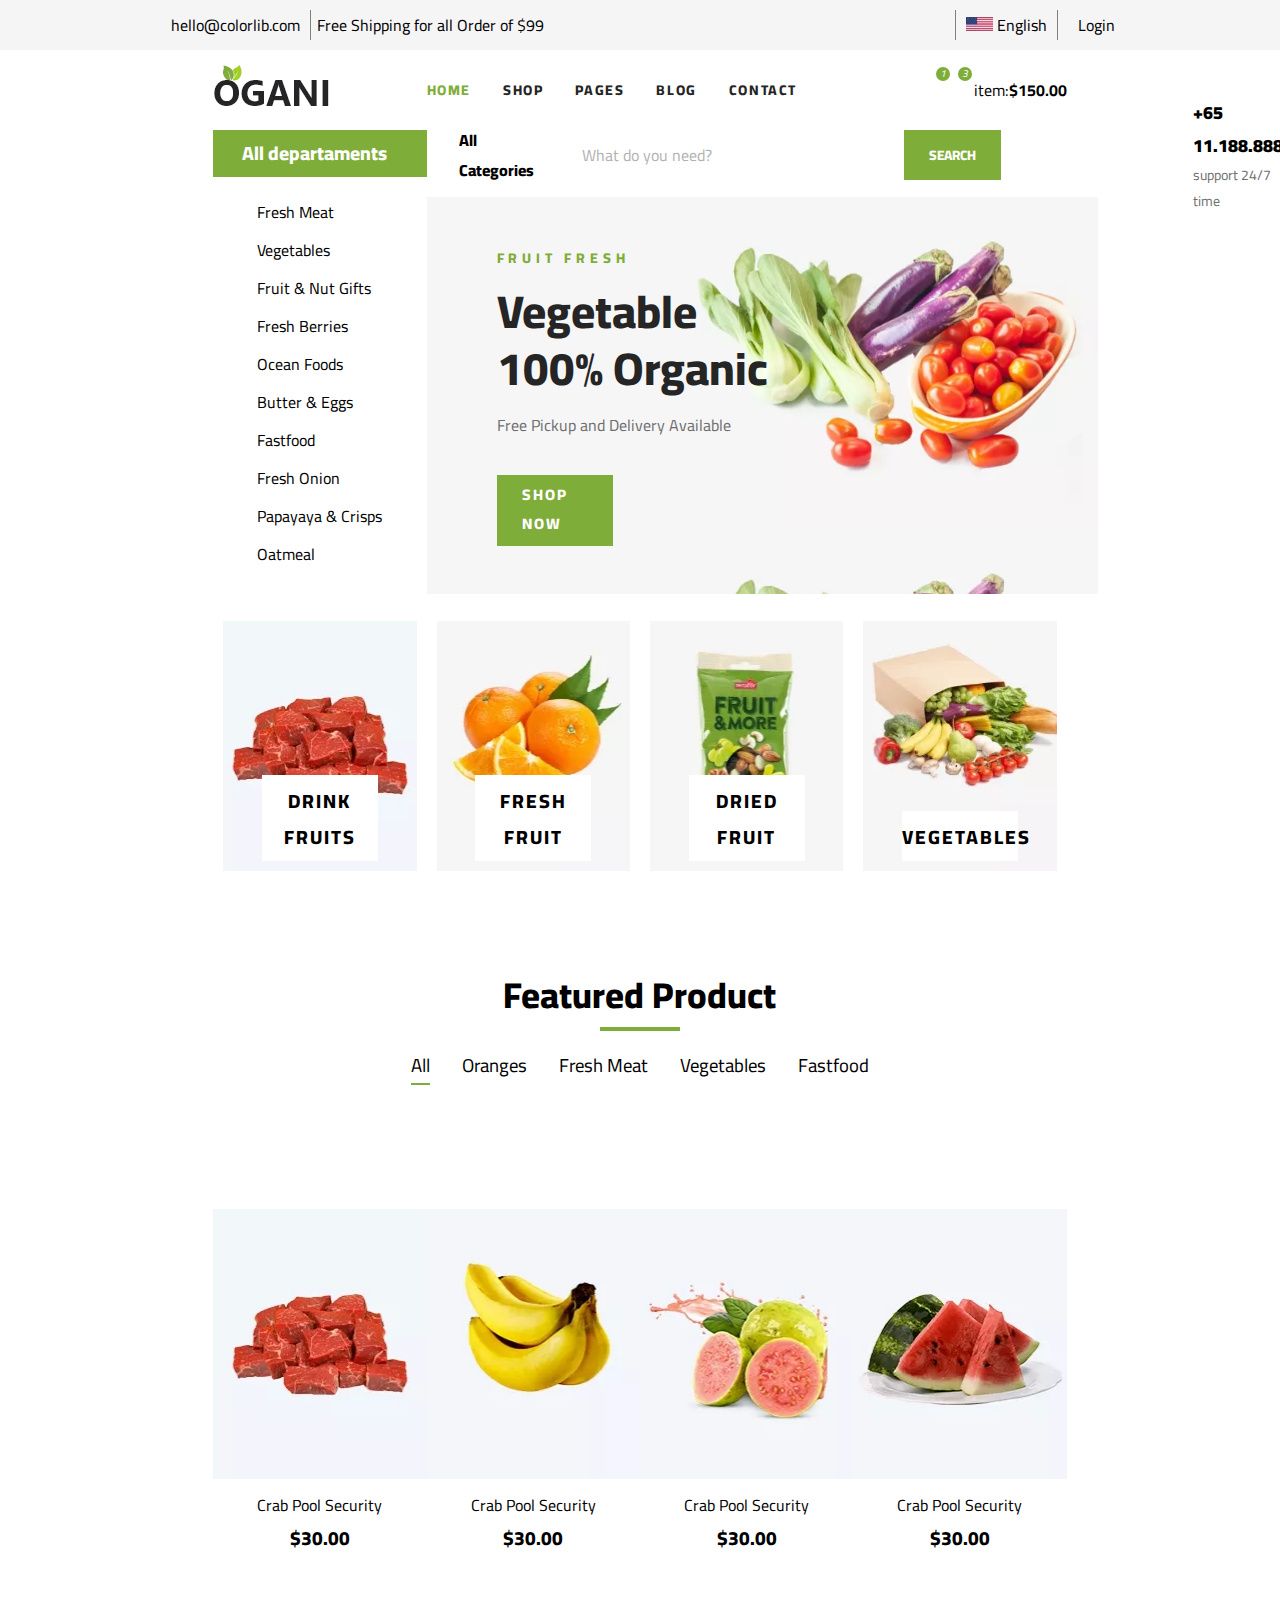
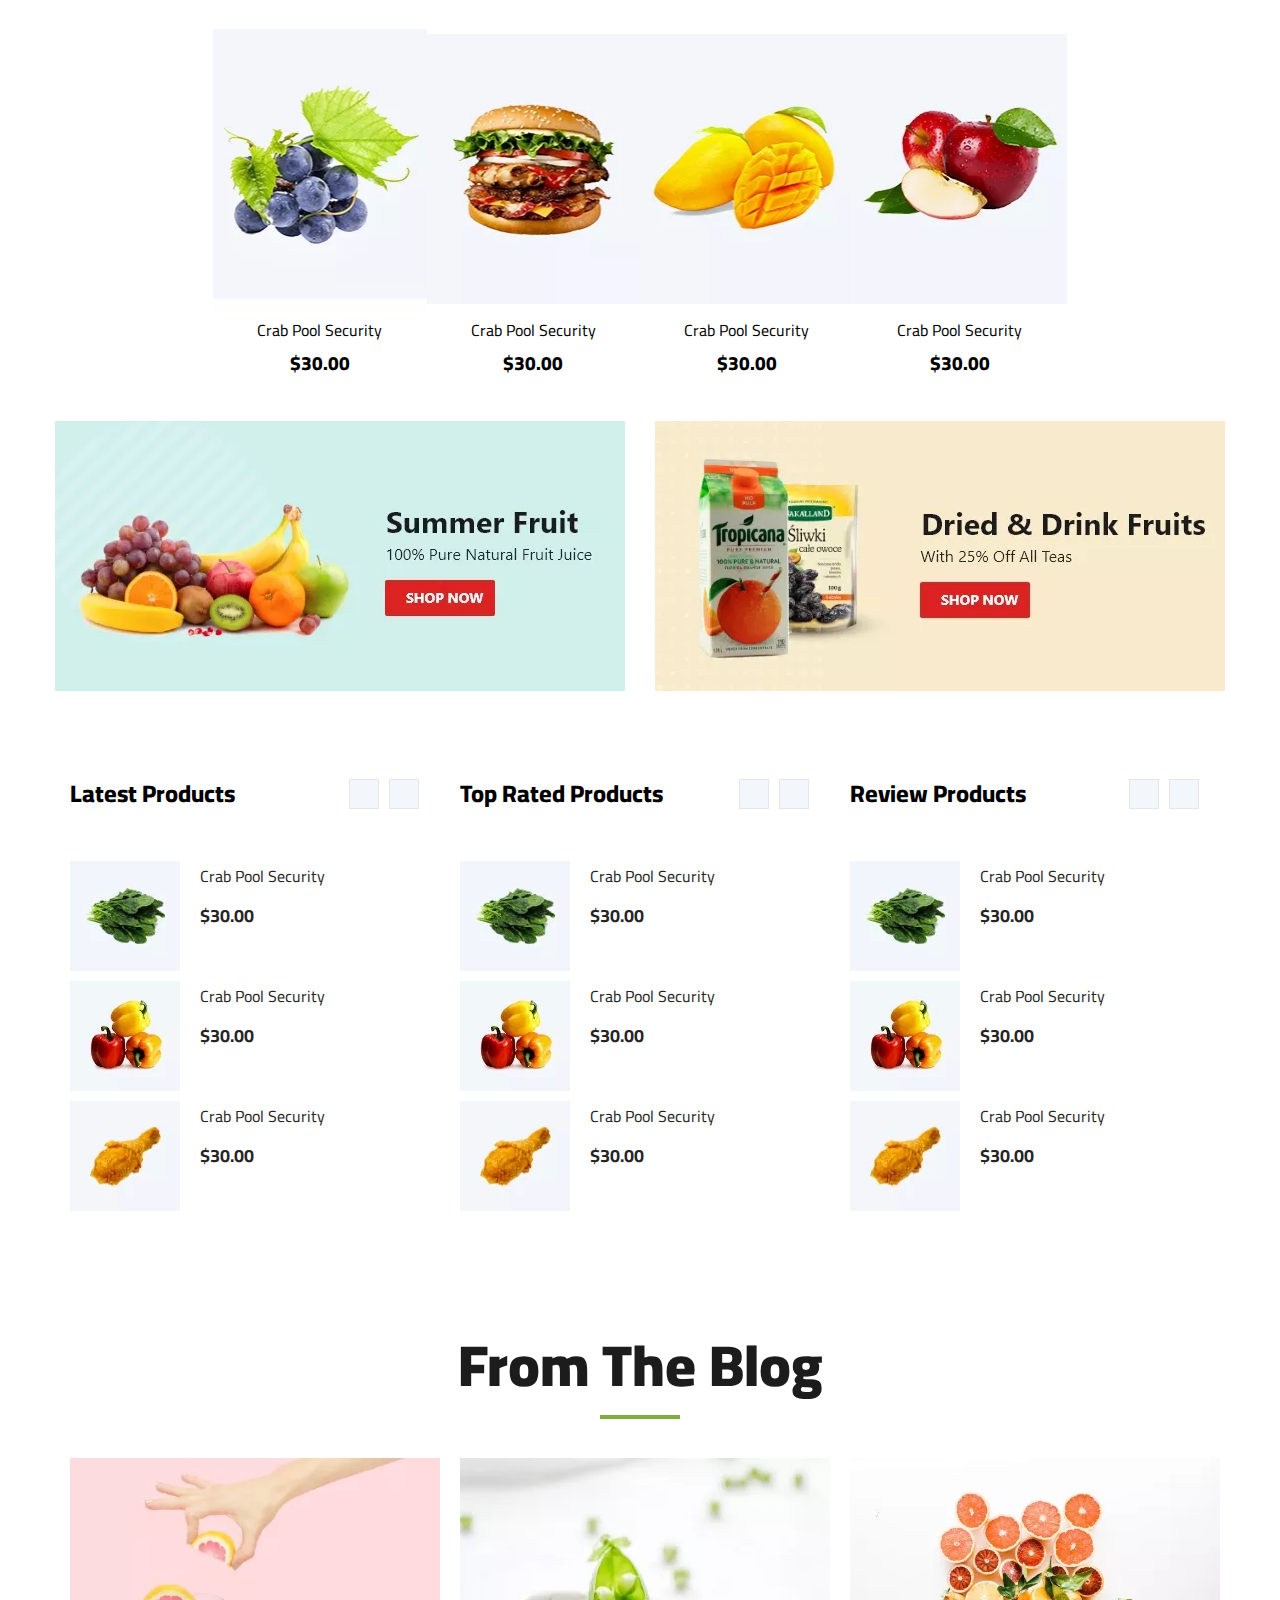
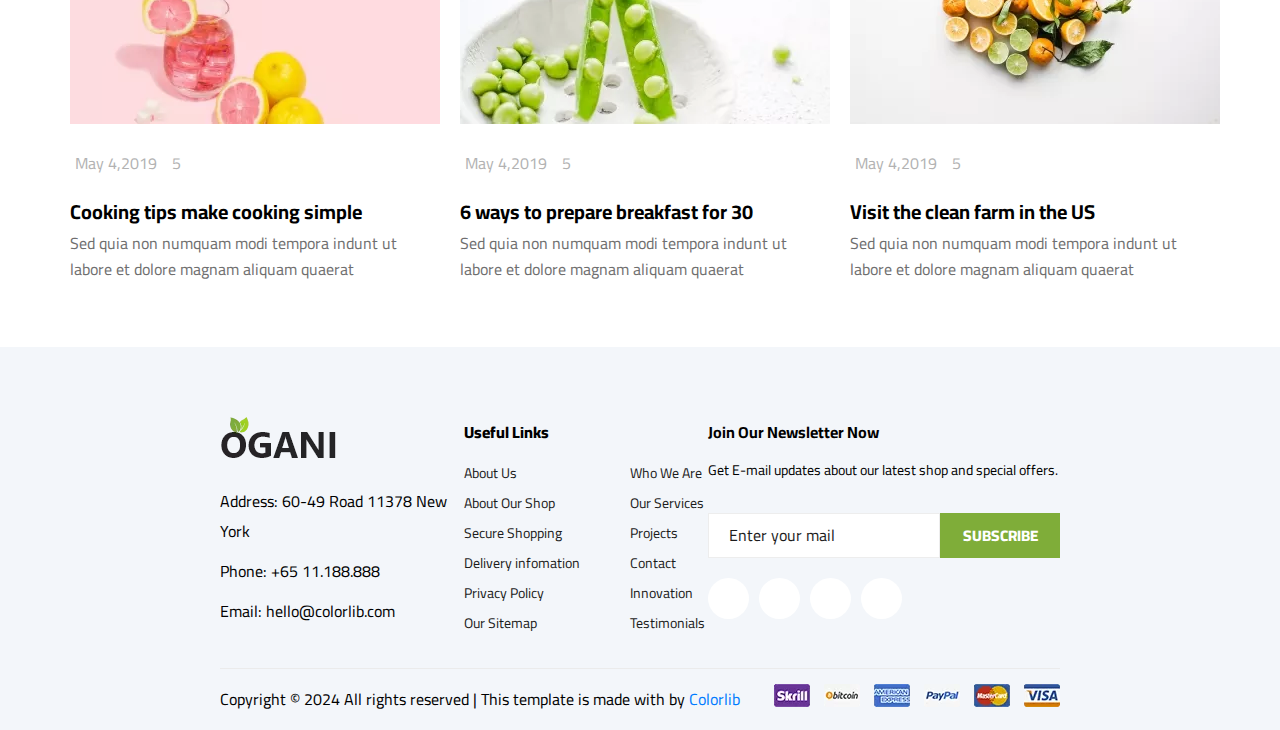
<file: index.html>
<!DOCTYPE html>
<html lang="en">
<head>
    <link rel="stylesheet" href="style.css">
    <link rel="preconnect" href="https://fonts.googleapis.com">
    <link rel="preconnect" href="https://fonts.gstatic.com" crossorigin>
    <link href="https://fonts.googleapis.com/css2?family=Cairo:wght@200..1000&display=swap" rel="stylesheet">
    <link rel="stylesheet" href="https://cdnjs.cloudflare.com/ajax/libs/font-awesome/6.5.2/css/all.min.css" integrity="sha512-SnH5WK+bZxgPHs44uWIX+LLJAJ9/2PkPKZ5QiAj6Ta86w+fsb2TkcmfRyVX3pBnMFcV7oQPJkl9QevSCWr3W6A==" crossorigin="anonymous" referrerpolicy="no-referrer" />
    <meta charset="UTF-8">
    <meta name="viewport" content="width=, initial-scale=1.0">
    <title>Document</title>
</head>
<body>
        <div id="top-header">
            <div id="top-left">
                <i class="fa fa-envelope"></i>
                <p class="borda">hello@colorlib.com</p>
                <p>Free Shipping for all Order of $99</p>
            </div>
            <div id="top-right">
                <i class="fa-brands fa-facebook-f" style="color: #000000;"></i>
                <i class="fa-brands fa-twitter" style="color: #000000;"></i>
                <i class="fa-brands fa-linkedin-in" style="color: #000000;"></i>
                <i class="fa-brands fa-pinterest-p" style="color: #000000;"></i>
                <p class="borda2"><img src="language.png.webp" alt=""> English <i class="fa-solid fa-angle-down fa-2xs"></i></p>
                <p><i class="fa-solid fa-user" style="color: #000000;"></i> Login</p>
            </div>
        </div>
        <main>
             <div id="main-logo">
                <img src="/logo.png" alt="">
             </div>
             <div id="main-nav">
                <div id="nav-links">
                    <a href="index.html" class="verde">HOME</a>
                    <a href="shop.html">SHOP</a>
                    <div id="nav-pages">
                        <a href="">PAGES</a>
                        <ul id="nav-dropdown">
                            <li>Shop Details</li>
                            <li>Shopping Cart</li>
                            <li>Checkout</li>
                            <li>Blog Details</li>
                        </ul>
                    </div>
                    <a href="blog.html">BLOG</a>
                    <a href="contact.html">CONTACT</a>
                </div>
                <div id="nav-basket">
                    <ul>
                        <li><i class="fa fa-heart icon-header"></i></li>
                        <li><i class="fa fa-shopping-bag"></i></li>
                        <p>item:<strong>$150.00</strong></p>
                    </ul>
                </div>
             </div>
             <div id="main-menu">
                <input type="checkbox" name="" id="ckb-rolldown"  onchange="toggleMenu()">
                <div id="rolldown-content">
                    <i class="fa-solid fa-bars"></i>
                    <h2></i> All departaments </h2>
                    <i class="fa-solid fa-angle-down fa-xs"></i>
                </div>
                <div id="menurolldownwrap">
                    <ul id="main-ul">
                        <li>Fresh Meat</li>
                        <li>Vegetables</li>
                        <li>Fruit & Nut Gifts</li>
                        <li>Fresh Berries</li>
                        <li>Ocean Foods</li>
                        <li>Butter & Eggs</li>
                        <li>Fastfood</li>
                        <li>Fresh Onion</li>
                        <li>Papayaya & Crisps</li>
                        <li>Oatmeal</li>
                        <li>Fresh Bananas</li>
                    </ul>
                </div>
             </div>
             <div id="main-busca">
                <div id="search-bar">
                    <div id="search-categories">
                        <p>All Categories</p><i class="fa-solid fa-angle-down fa-2xs"></i>
                    </div>
                    <div id="search-input">
                        <input type="text" name="" id="search-input-camp" placeholder="What do you need?">
                        <a href="" id="search-button-a">SEARCH</a>
                    </div>
                    <div id="telefone">
                        <div class="icon">
                            <i class="fa-solid fa-phone" style="color: #7fad39;"></i>
                        </div>
                        <div class="telefone">
                            <strong>+65 11.188.888</strong>
                            <p>support 24/7 time</p>
                        </div>
                    </div>
                </div>
             </div>
             <div id="main-banner">
                <div id="banner">
                    <span>FRUIT FRESH</span>
                    <h1>Vegetable <br> 100% Organic</h1>
                    <p>Free Pickup and Delivery Available</p>
                    <a href="">SHOP NOW</a>
                </div>
             </div>
             <div id="prod-01" class="prod">
                <h2>drink fruits</h2>
             </div>
             <div id="prod-02" class="prod">
                <h2>fresh fruit</h2>
             </div>
             <div id="prod-03" class="prod">
                <h2>dried fruit</h2>
             </div>
             <div id="prod-04" class="prod">
                <h2>vegetables</h2>
             </div>
        </main>
        <section id="catalog">
            <div id="catalog-head">
                <div id="catalog-title">
                    <h2>Featured Product</h2>
                </div>
                <div id="catalog-categories">
                    <h3 class="cat-all">All</h3>
                    <h3>Oranges</h3>
                    <h3>Fresh Meat</h3>
                    <h3>Vegetables</h3>
                    <h3>Fastfood</h3>
                </div>
            </div>
            <div id="catalog-product1" class="cat-products-content">
                <ul>
                    <li><i class="fa-solid fa-heart"></i></li>
                    <li><i class="fa-solid fa-retweet"></i></li>
                    <li><i class="fa-solid fa-shopping-cart"></i></li>
                </ul>
                    <p>Crab Pool Security</p>
                    <h2>$30.00</h2>
            </div>
            <div id="catalog-product2" class="cat-products-content">
                <ul>
                    <li><i class="fa-solid fa-heart"></i></li>
                    <li><i class="fa-solid fa-retweet"></i></li>
                    <li><i class="fa-solid fa-shopping-cart"></i></li>
                </ul>
                <p>Crab Pool Security</p>
                <h2>$30.00</h2>
            </div>
            <div id="catalog-product3" class="cat-products-content">
                <ul>
                    <li><i class="fa-solid fa-heart"></i></li>
                    <li><i class="fa-solid fa-retweet"></i></li>
                    <li><i class="fa-solid fa-shopping-cart"></i></li>
                </ul>
                <p>Crab Pool Security</p>
                <h2>$30.00</h2>
            </div>
            <div id="catalog-product4" class="cat-products-content">
                <ul>
                    <li><i class="fa-solid fa-heart"></i></li>
                    <li><i class="fa-solid fa-retweet"></i></li>
                    <li><i class="fa-solid fa-shopping-cart"></i></li>
                </ul>
                <p>Crab Pool Security</p>
                <h2>$30.00</h2>
            </div>
            <div id="catalog-product5" class="cat-products-content">
                <ul>
                    <li><i class="fa-solid fa-heart"></i></li>
                    <li><i class="fa-solid fa-retweet"></i></li>
                    <li><i class="fa-solid fa-shopping-cart"></i></li>
                </ul>
                <p>Crab Pool Security</p>
                <h2>$30.00</h2>
            </div>
            <div id="catalog-product6" class="cat-products-content">
                <ul>
                    <li><i class="fa-solid fa-heart"></i></li>
                    <li><i class="fa-solid fa-retweet"></i></li>
                    <li><i class="fa-solid fa-shopping-cart"></i></li>
                </ul>
                <p>Crab Pool Security</p>
                <h2>$30.00</h2>
            </div>
            <div id="catalog-product7" class="cat-products-content">
                <ul>
                    <li><i class="fa-solid fa-heart"></i></li>
                    <li><i class="fa-solid fa-retweet"></i></li>
                    <li><i class="fa-solid fa-shopping-cart"></i></li>
                </ul>
                <p>Crab Pool Security</p>
                <h2>$30.00</h2>
            </div>
            <div id="catalog-product8" class="cat-products-content">
                <ul>
                    <li><i class="fa-solid fa-heart"></i></li>
                    <li><i class="fa-solid fa-retweet"></i></li>
                    <li><i class="fa-solid fa-shopping-cart"></i></li>
                </ul>
                <p>Crab Pool Security</p>
                <h2>$30.00</h2>
            </div>
        </section>
        <section id="section-banners">
            <img src="banner-1.jpg" alt="">
            <img src="banner-2.jpg" alt="">
        </section>
        <section id="section-ltr">
            <div id="ltr-content">
                <div class="ltr-items">
                    <h4>Latest Products<div id="ltr-buttons"><button><i class="fa-solid fa-angle-left fa-xs"></i></button><button><i class="fa-solid fa-angle-right fa-xs"></i></button></div></h4>
                    <a href="">
                        <img src="lp-1.jpg" alt="">
                        <div class="ltr-text">
                            <h6>Crab Pool Security</h6>
                            <span>$30.00</span>
                        </div>
                    </a>
                    <a href="">
                        <img src="lp-2.jpg" alt="">
                        <div class="ltr-text">
                            <h6>Crab Pool Security</h6>
                            <span>$30.00</span>
                        </div>
                    </a>
                    <a href="">
                        <img src="lp-3.jpg" alt="">
                        <div class="ltr-text">
                            <h6>Crab Pool Security</h6>
                            <span>$30.00</span>
                        </div>
                    </a>
                </div>
                <div class="ltr-items">
                    <h4>Top Rated Products <div id="ltr-buttons"><button><i class="fa-solid fa-angle-left fa-xs"></i></button><button><i class="fa-solid fa-angle-right fa-xs"></i></button></div></h4>
                    <a href="">
                        <img src="lp-1.jpg" alt="">
                        <div class="ltr-text">
                            <h6>Crab Pool Security</h6>
                            <span>$30.00</span>
                        </div>
                    </a>
                    <a href="">
                        <img src="lp-2.jpg" alt="">
                        <div class="ltr-text">
                            <h6>Crab Pool Security</h6>
                            <span>$30.00</span>
                        </div>
                    </a>
                    <a href="">
                        <img src="lp-3.jpg" alt="">
                        <div class="ltr-text">
                            <h6>Crab Pool Security</h6>
                            <span>$30.00</span>
                        </div>
                    </a>
                </div>
                <div class="ltr-items">
                    <h4>Review Products<div id="ltr-buttons"><button><i class="fa-solid fa-angle-left fa-xs"></i></button><button><i class="fa-solid fa-angle-right fa-xs"></i></button></div></h4>
                    <a href="">
                        <img src="lp-1.jpg" alt="">
                        <div class="ltr-text">
                            <h6>Crab Pool Security</h6>
                            <span>$30.00</span>
                        </div>
                    </a>
                    <a href="">
                        <img src="lp-2.jpg" alt="">
                        <div class="ltr-text">
                            <h6>Crab Pool Security</h6>
                            <span>$30.00</span>
                        </div>
                    </a>
                    <a href="">
                        <img src="lp-3.jpg" alt="">
                        <div class="ltr-text">
                            <h6>Crab Pool Security</h6>
                            <span>$30.00</span>
                        </div>
                    </a>
                </div>
            </div>
        </section>
        <section id="ftblog">
            <div id="ftb-title">
                <h1>From The Blog</h1>
            </div>
            <div id="ftb-content">
                <div id="article-01" class="ftb-article">
                    <img src="blog-1.jpg" alt="">
                    <span><i class="fa-regular fa-calendar"></i><p> May 4,2019</p> <i class="fa-regular fa-comment"></i>5</span>
                    <h4>Cooking tips make cooking simple</h4>
                    <h6>Sed quia non numquam modi tempora indunt ut labore et dolore magnam aliquam quaerat</h6>
                </div>
                <div id="article-02" class="ftb-article">
                    <img src="blog-2.jpg" alt="">
                    <span><i class="fa-regular fa-calendar"></i> <p> May 4,2019</p>  <i class="fa-regular fa-comment"></i>5</span>
                    <h4>6 ways to prepare breakfast for 30</h4>
                    <h6>Sed quia non numquam modi tempora indunt ut labore et dolore magnam aliquam quaerat</h6>
                </div>
                <div id="article-03" class="ftb-article">
                    <img src="blog-3.jpg" alt="">
                    <span><i class="fa-regular fa-calendar"></i> <p> May 4,2019</p>  <i class="fa-regular fa-comment"></i>5</span>
                    <h4>Visit the clean farm in the US</h4>
                    <h6>Sed quia non numquam modi tempora indunt ut labore et dolore magnam aliquam quaerat</h6>
                </div>
            </div>
        </section>
        <footer>
            <div id="footer-address">
                <div id="footer-address-logo">
                    <img src="logo.png" alt="">
                </div>
                <div id="footer-address-text">
                    <p>Address: 60-49 Road 11378 New York </p>
                    <p>Phone: +65 11.188.888</p>
                    <p>Email: hello@colorlib.com</p>
                </div>
            </div>
            <div id="footer-links">
                <h2>Useful Links</h2>
                <div id="footer-links-ul">
                    <ul>
                        <li><a href="">About Us</a></li>
                        <li><a href="">About Our Shop</a></li>
                        <li><a href="">Secure Shopping</a></li>
                        <li><a href="">Delivery infomation</a></li>
                        <li><a href="">Privacy Policy</a></li>
                        <li><a href="">Our Sitemap</a></li>
                    </ul>
                    <ul>
                        <li><a href="">Who We Are</a></li>
                        <li><a href="">Our Services</a></li>
                        <li><a href="">Projects</a></li>
                        <li><a href="">Contact</a></li>
                        <li><a href="">Innovation</a></li>
                        <li><a href="">Testimonials</a></li>
                    </ul>
                </div>
            </div>
            <div id="footer-newsletter">
                <h4>Join Our Newsletter Now</h4>
                <p>Get E-mail updates about our latest shop and special offers.</p>
                <div id="footer-newsletter-subscribe">
                    <input type="text" name="" id="" placeholder="Enter your mail">
                    <a href="">SUBSCRIBE</a>
                </div>
                <ul>
                    <li><i class="fa-brands fa-facebook-f fa-hover"></i></li>
                    <li><i class="fa-brands fa-twitter fa-hover"></i></li>
                    <li><i class="fa-brands fa-linkedin-in fa-hover"></i></li>
                    <li><i class="fa-brands fa-pinterest fa-hover"></i></li>
                </ul>
            </div>
            <div id="footer-ARR">
                <P>Copyright &#169 2024 All rights reserved | This template is made with <i class="fa-solid fa-heart" style="color: #6f6f6f;"></i> by <a href="">Colorlib</a></P>
                <img src="payment-item.png" alt="">
            </div>
        </footer>
        <script>
            let subMenu = document.getElementById("menurolldownwrap");

            function toggleMenu(){ 
                menurolldownwrap.classList.toggle("rolldown-wrap");
             }

        </script>
</body>
</html>
</file>
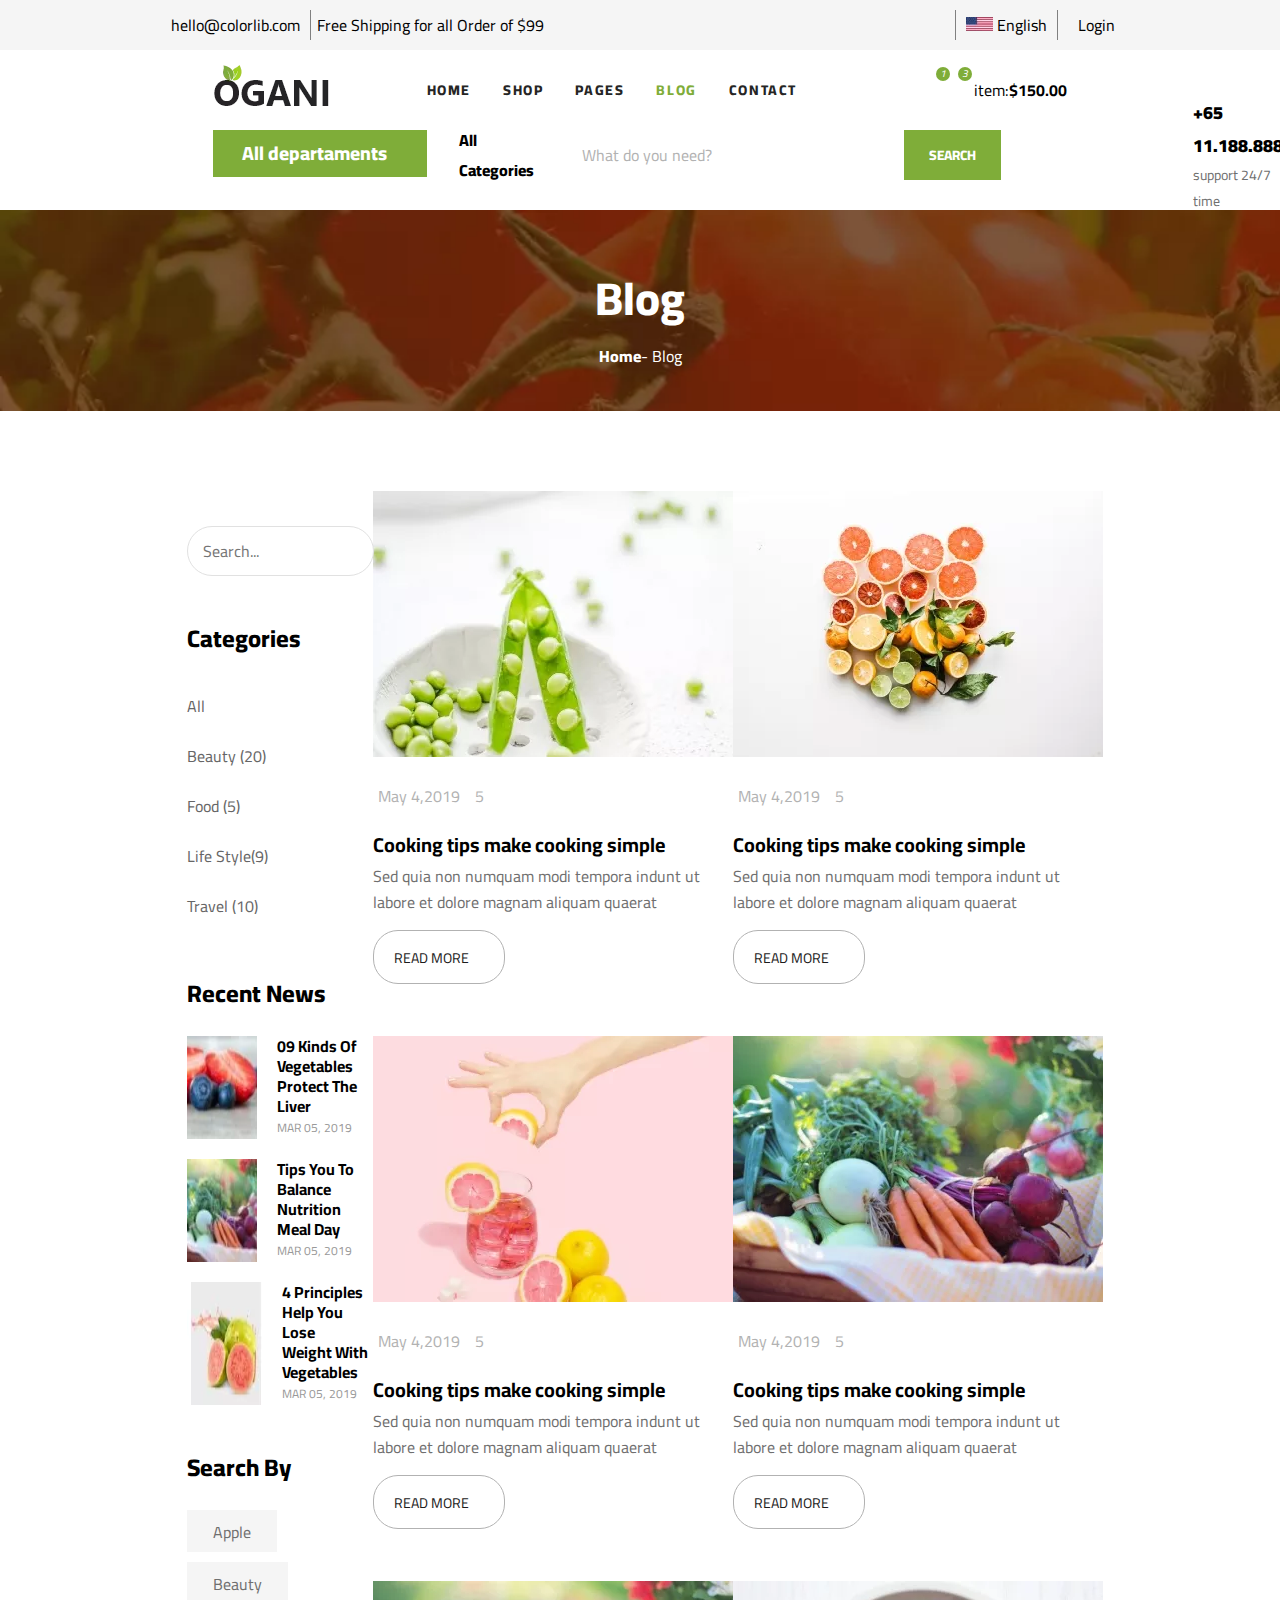
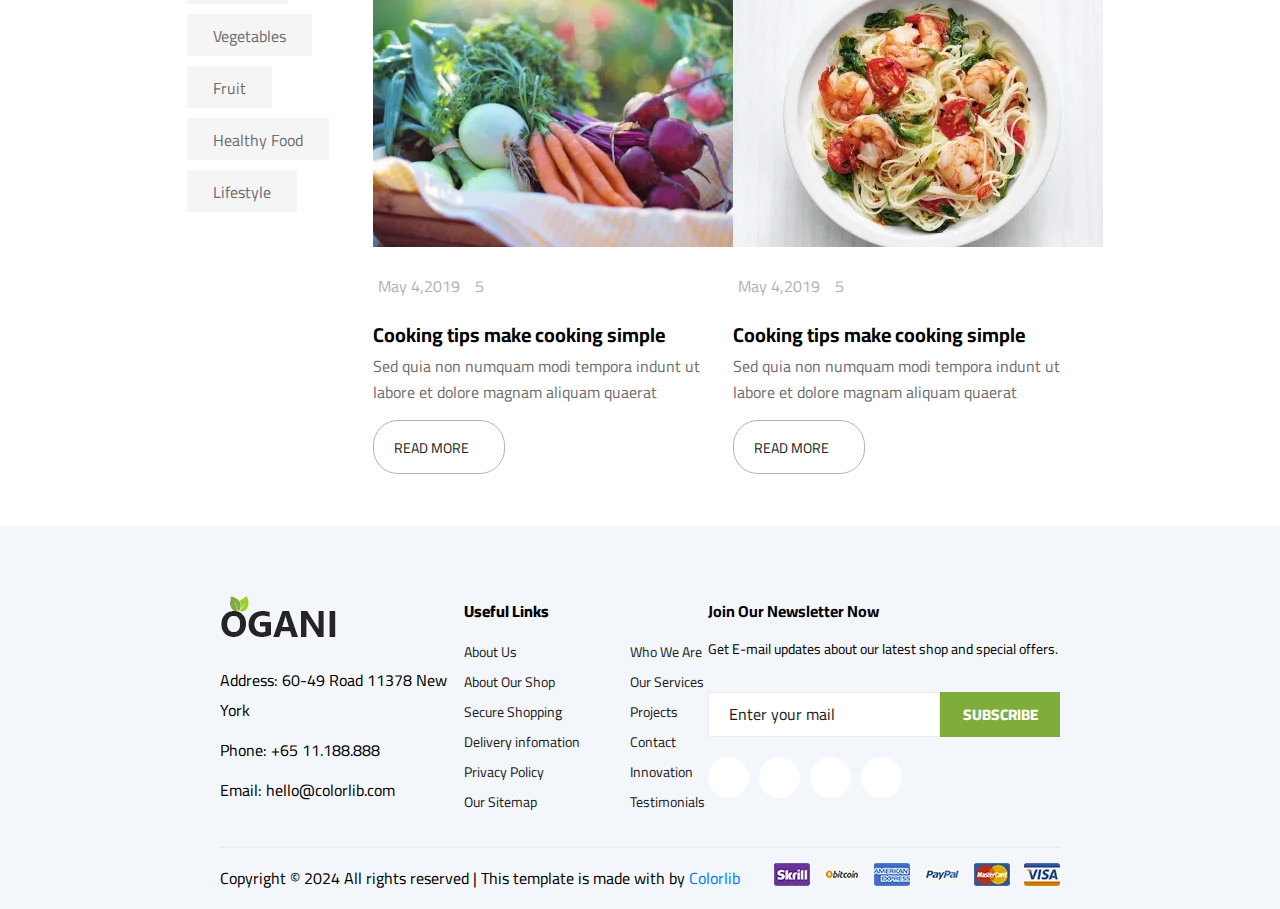
<file: blog.html>
<!DOCTYPE html>
<html lang="en">
<head>
    <link rel="stylesheet" href="blog.css">
    <link rel="preconnect" href="https://fonts.googleapis.com">
    <link rel="preconnect" href="https://fonts.gstatic.com" crossorigin>
    <link href="https://fonts.googleapis.com/css2?family=Cairo:wght@200..1000&display=swap" rel="stylesheet">
    <link rel="stylesheet" href="https://cdnjs.cloudflare.com/ajax/libs/font-awesome/6.5.2/css/all.min.css" integrity="sha512-SnH5WK+bZxgPHs44uWIX+LLJAJ9/2PkPKZ5QiAj6Ta86w+fsb2TkcmfRyVX3pBnMFcV7oQPJkl9QevSCWr3W6A==" crossorigin="anonymous" referrerpolicy="no-referrer" />
    <meta charset="UTF-8">
    <meta name="viewport" content="width=device-width, initial-scale=1.0">
    <title>Document</title>
</head>
<body>
    <div id="top-header">
        <div id="top-left">
            <i class="fa fa-envelope"></i>
            <p class="borda">hello@colorlib.com</p>
            <p>Free Shipping for all Order of $99</p>
        </div>
        <div id="top-right">
            <i class="fa-brands fa-facebook-f" style="color: #000000;"></i>
            <i class="fa-brands fa-twitter" style="color: #000000;"></i>
            <i class="fa-brands fa-linkedin-in" style="color: #000000;"></i>
            <i class="fa-brands fa-pinterest-p" style="color: #000000;"></i>
            <p class="borda2"><img src="language.png.webp" alt=""> English <i class="fa-solid fa-angle-down fa-2xs"></i></p>
            <p><i class="fa-solid fa-user" style="color: #000000;"></i> Login</p>
        </div>
    </div>
    <main>
         <div id="main-logo">
            <img src="logo.png" alt="">
         </div>
         <div id="main-nav">
            <div id="nav-links">
                <a href="index.html" >HOME</a>
                <a href="shop.html">SHOP</a>
                <div id="nav-pages">
                    <a href="">PAGES</a>
                    <ul id="nav-dropdown">
                        <li>Shop Details</li>
                        <li>Shopping Cart</li>
                        <li>Checkout</li>
                        <li>Blog Details</li>
                    </ul>
                </div>
                <a href="blog.html" class="verde">BLOG</a>
                <a href="contact.html">CONTACT</a>
            </div>
            <div id="nav-basket">
                <ul>
                    <li><i class="fa fa-heart icon-header"></i></li>
                    <li><i class="fa fa-shopping-bag"></i></li>
                    <p>item:<strong>$150.00</strong></p>
                </ul>
            </div>
         </div>
         <div id="main-menu">
            <input type="checkbox" name="" id="ckb-rolldown"  onchange="toggleMenu()">
            <div id="rolldown-content">
                <i class="fa-solid fa-bars"></i>
                <h2></i> All departaments </h2>
                <i class="fa-solid fa-angle-down fa-xs"></i>
            </div>
            <div id="menurolldownwrap">
                <ul id="main-ul">
                    <li>Fresh Meat</li>
                    <li>Vegetables</li>
                    <li>Fruit & Nut Gifts</li>
                    <li>Fresh Berries</li>
                    <li>Ocean Foods</li>
                    <li>Butter & Eggs</li>
                    <li>Fastfood</li>
                    <li>Fresh Onion</li>
                    <li>Papayaya & Crisps</li>
                    <li>Oatmeal</li>
                    <li>Fresh Bananas</li>
                </ul>
            </div>
         </div>
         <div id="main-busca">
            <div id="search-bar">
                <div id="search-categories">
                    <p>All Categories</p><i class="fa-solid fa-angle-down fa-2xs"></i>
                </div>
                <div id="search-input">
                    <input type="text" name="" id="search-input-camp" placeholder="What do you need?">
                    <a href="" id="search-button-a">SEARCH</a>
                </div>
                <div id="telefone">
                    <div class="icon">
                        <i class="fa-solid fa-phone" style="color: #7fad39;"></i>
                    </div>
                    <div class="telefone">
                        <strong>+65 11.188.888</strong>
                        <p>support 24/7 time</p>
                    </div>
                </div>
            </div>
         </div>
    </main>
    <div id="page-introduction">
        <h1>Blog</h1>
        <a href="index.html">Home</a>- Blog
    </div>
    <section id="blog-content">
        <div id="blog-sidebar">
            <input type="text" name="" id="" placeholder="Search...">
            <span class="lupa"><i class="fa-solid fa-magnifying-glass"></i></span>
            <h2>Categories</h2>
            <ul id="categories-ul">
                <li>All</li>
                <li>Beauty (20)</li>
                <li>Food (5)</li>
                <li>Life Style(9)</li>
                <li>Travel (10)</li>
            </ul>
            <h2>Recent News</h2>
            <div id="rn-items">
                <div class="rn-item">
                    <img src="sr-1.jpg" alt="">
                    <div class="rn-text">
                        <h3>09 Kinds Of Vegetables <br> Protect The Liver</h3>
                        <p>MAR 05, 2019</p>
                    </div>
                </div>
                <div class="rn-item">
                    <img src="sr-2.jpg" alt="">
                    <div class="rn-text">
                        <h3>Tips You To Balance <br>  Nutrition Meal Day</h3>
                        <p>MAR 05, 2019</p>
                    </div>
                </div>
                <div class="rn-item">
                    <img src="sr-3.jpg" alt="">
                    <div class="rn-text">
                        <h3>4 Principles Help You Lose  <br>Weight With Vegetables</h3>
                        <p>MAR 05, 2019</p>
                    </div>
                </div>
            </div>
            <h2>Search By</h2>
                <ul class="sb-tags">
                    <li>Apple</li>
                    <li>Beauty</li>
                    <li>Vegetables</li>
                    <li>Fruit</li>
                    <li>Healthy Food</li>
                    <li>Lifestyle</li>
                </ul>
        </div>
            <div id="article-01" class="ftb-article">
                <img src="blog-2.jpg" alt="">
                <span><i class="fa-regular fa-calendar"></i><p> May 4,2019</p> <i class="fa-regular fa-comment"></i>5</span>
                <h4>Cooking tips make cooking simple</h4>
                <h6>Sed quia non numquam modi tempora indunt ut labore et dolore magnam aliquam quaerat</h6>
                <a href="">READ MORE <i class="fa-solid fa-arrow-right-long"></i></a>
            </div>
            <div id="article-02" class="ftb-article">
                <img src="blog-3.jpg" alt="">
                <span><i class="fa-regular fa-calendar"></i><p> May 4,2019</p> <i class="fa-regular fa-comment"></i>5</span>
                <h4>Cooking tips make cooking simple</h4>
                <h6>Sed quia non numquam modi tempora indunt ut labore et dolore magnam aliquam quaerat</h6>
                <a href="">READ MORE <i class="fa-solid fa-arrow-right-long"></i></a>
            </div>
            <div id="article-03" class="ftb-article">
                <img src="blog-1.jpg" alt="">
                <span><i class="fa-regular fa-calendar"></i><p> May 4,2019</p> <i class="fa-regular fa-comment"></i>5</span>
                <h4>Cooking tips make cooking simple</h4>
                <h6>Sed quia non numquam modi tempora indunt ut labore et dolore magnam aliquam quaerat</h6>
                <a href="">READ MORE <i class="fa-solid fa-arrow-right-long"></i></a>
            </div>
            <div id="article-04" class="ftb-article">
                <img src="blog-4.jpg" alt="">
                <span><i class="fa-regular fa-calendar"></i><p> May 4,2019</p> <i class="fa-regular fa-comment"></i>5</span>
                <h4>Cooking tips make cooking simple</h4>
                <h6>Sed quia non numquam modi tempora indunt ut labore et dolore magnam aliquam quaerat</h6>
                <a href="">READ MORE <i class="fa-solid fa-arrow-right-long"></i></a>
            </div>
            <div id="article-05" class="ftb-article">
                <img src="blog-4.jpg" alt="">
                <span><i class="fa-regular fa-calendar"></i><p> May 4,2019</p> <i class="fa-regular fa-comment"></i>5</span>
                <h4>Cooking tips make cooking simple</h4>
                <h6>Sed quia non numquam modi tempora indunt ut labore et dolore magnam aliquam quaerat</h6>
                <a href="">READ MORE <i class="fa-solid fa-arrow-right-long"></i></a>
            </div>
            <div id="article-06" class="ftb-article">
                <img src="blog-6.jpg" alt="">
                <span><i class="fa-regular fa-calendar"></i><p> May 4,2019</p> <i class="fa-regular fa-comment"></i>5</span>
                <h4>Cooking tips make cooking simple</h4>
                <h6>Sed quia non numquam modi tempora indunt ut labore et dolore magnam aliquam quaerat</h6>
                <a href="">READ MORE <i class="fa-solid fa-arrow-right-long"></i></a>
            </div>
    </section>
    <footer>
        <div id="footer-address">
            <div id="footer-address-logo">
                <img src="logo.png" alt="">
            </div>
            <div id="footer-address-text">
                <p>Address: 60-49 Road 11378 New York </p>
                <p>Phone: +65 11.188.888</p>
                <p>Email: hello@colorlib.com</p>
            </div>
        </div>
        <div id="footer-links">
            <h2>Useful Links</h2>
            <div id="footer-links-ul">
                <ul>
                    <li><a href="">About Us</a></li>
                    <li><a href="">About Our Shop</a></li>
                    <li><a href="">Secure Shopping</a></li>
                    <li><a href="">Delivery infomation</a></li>
                    <li><a href="">Privacy Policy</a></li>
                    <li><a href="">Our Sitemap</a></li>
                </ul>
                <ul>
                    <li><a href="">Who We Are</a></li>
                    <li><a href="">Our Services</a></li>
                    <li><a href="">Projects</a></li>
                    <li><a href="">Contact</a></li>
                    <li><a href="">Innovation</a></li>
                    <li><a href="">Testimonials</a></li>
                </ul>
            </div>
        </div>
        <div id="footer-newsletter">
            <h4>Join Our Newsletter Now</h4>
            <p>Get E-mail updates about our latest shop and special offers.</p>
            <div id="footer-newsletter-subscribe">
                <input type="text" name="" id="" placeholder="Enter your mail">
                <a href="">SUBSCRIBE</a>
            </div>
            <ul>
                <li><i class="fa-brands fa-facebook-f fa-hover"></i></li>
                <li><i class="fa-brands fa-twitter fa-hover"></i></li>
                <li><i class="fa-brands fa-linkedin-in fa-hover"></i></li>
                <li><i class="fa-brands fa-pinterest fa-hover"></i></li>
            </ul>
        </div>
        <div id="footer-ARR">
            <P>Copyright &#169 2024 All rights reserved | This template is made with <i class="fa-solid fa-heart" style="color: #6f6f6f;"></i> by <a href="">Colorlib</a></P>
            <img src="payment-item.png" alt="">
        </div>
    </footer>
         <script>
            function toggleMenu(){
                let menurolldownwrap = document.getElementById("menurolldownwrap");
                menurolldownwrap.classList.toggle("rolldown-wrap");
            }
        </script>

</body>
</html>
</file>
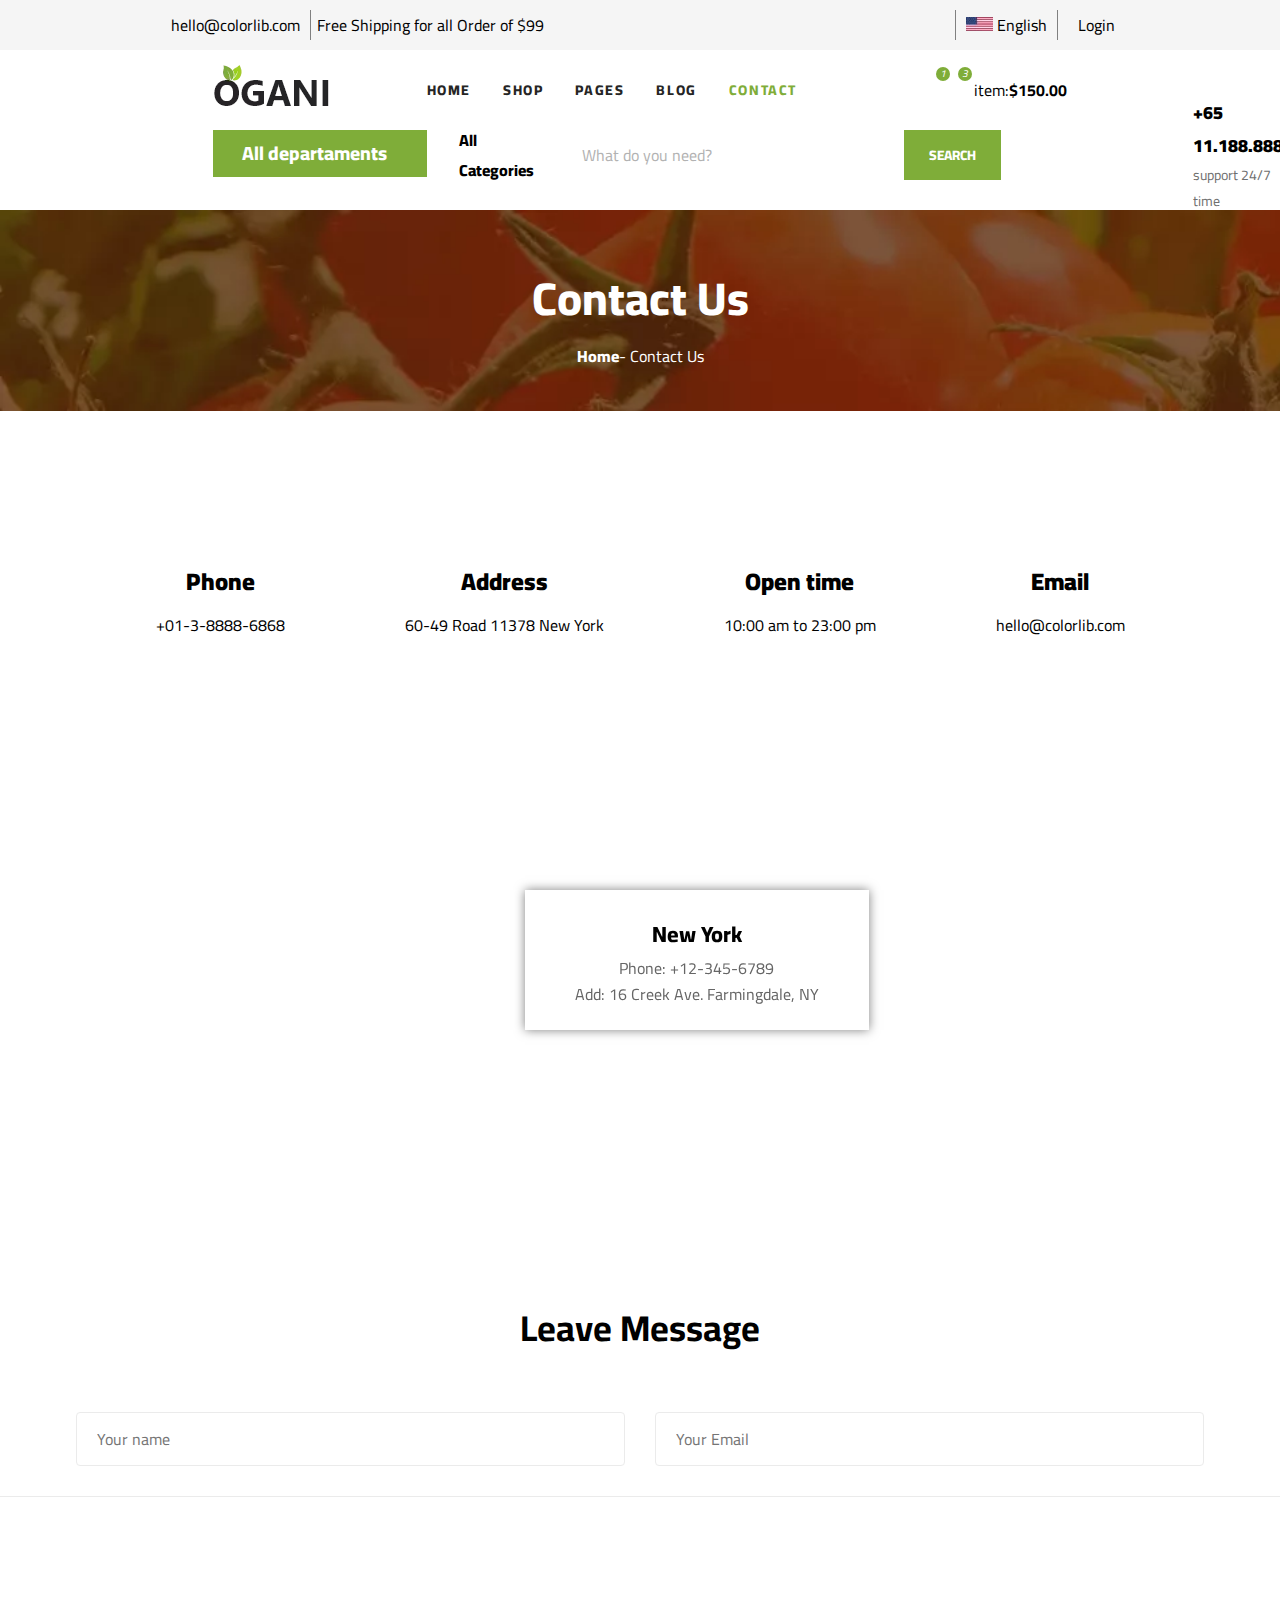
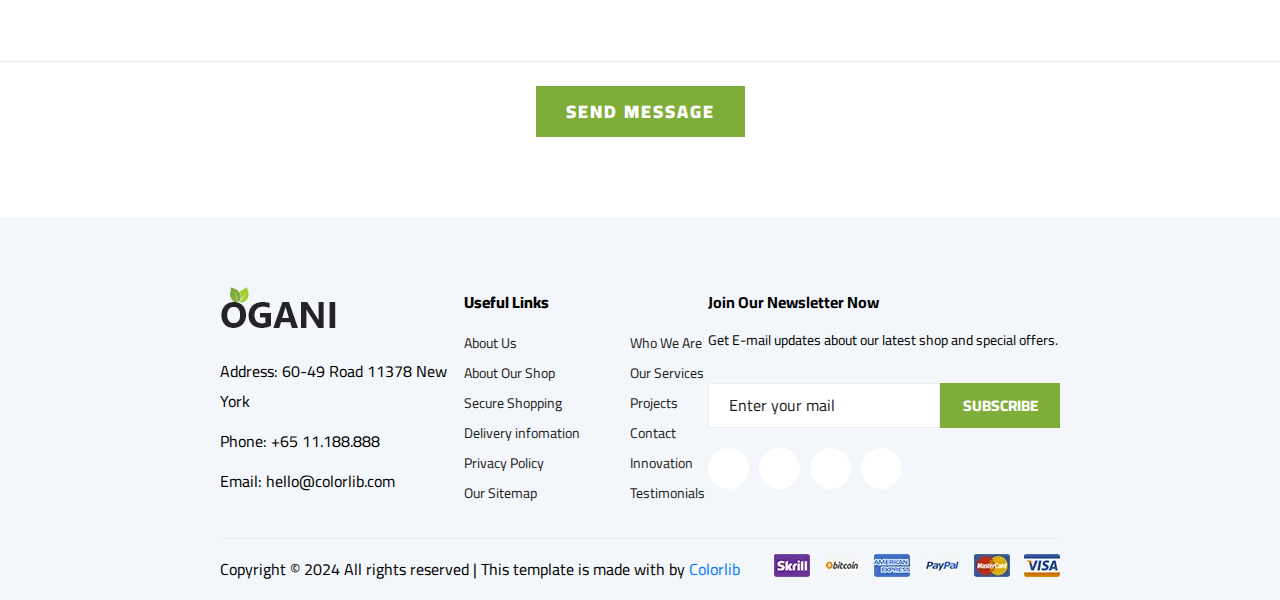
<file: contact.html>
<!DOCTYPE html>
<html lang="en">
<head>
    <link rel="stylesheet" href="contact.css">
    <link rel="preconnect" href="https://fonts.googleapis.com">
    <link rel="preconnect" href="https://fonts.gstatic.com" crossorigin>
    <link href="https://fonts.googleapis.com/css2?family=Cairo:wght@200..1000&display=swap" rel="stylesheet">
    <link rel="stylesheet" href="https://cdnjs.cloudflare.com/ajax/libs/font-awesome/6.5.2/css/all.min.css" integrity="sha512-SnH5WK+bZxgPHs44uWIX+LLJAJ9/2PkPKZ5QiAj6Ta86w+fsb2TkcmfRyVX3pBnMFcV7oQPJkl9QevSCWr3W6A==" crossorigin="anonymous" referrerpolicy="no-referrer" />
    <meta charset="UTF-8">
    <meta name="viewport" content="width=device-width, initial-scale=1.0">
    <title>Document</title>
</head>
<body>
    <div id="top-header">
        <div id="top-left">
            <i class="fa fa-envelope"></i>
            <p class="borda">hello@colorlib.com</p>
            <p>Free Shipping for all Order of $99</p>
        </div>
        <div id="top-right">
            <i class="fa-brands fa-facebook-f" style="color: #000000;"></i>
            <i class="fa-brands fa-twitter" style="color: #000000;"></i>
            <i class="fa-brands fa-linkedin-in" style="color: #000000;"></i>
            <i class="fa-brands fa-pinterest-p" style="color: #000000;"></i>
            <p class="borda2"><img src="language.png.webp" alt=""> English <i class="fa-solid fa-angle-down fa-2xs"></i></p>
            <p><i class="fa-solid fa-user" style="color: #000000;"></i> Login</p>
        </div>
    </div>
    <main>
         <div id="main-logo">
            <img src="logo.png" alt="">
         </div>
         <div id="main-nav">
            <div id="nav-links">
                <a href="index.html" >HOME</a>
                <a href="shop.html">SHOP</a>
                <div id="nav-pages">
                    <a href="">PAGES</a>
                    <ul id="nav-dropdown">
                        <li>Shop Details</li>
                        <li>Shopping Cart</li>
                        <li>Checkout</li>
                        <li>Blog Details</li>
                    </ul>
                </div>
                <a href="blog.html">BLOG</a>
                <a href="contact.html"class="verde">CONTACT</a>
            </div>
            <div id="nav-basket">
                <ul>
                    <li><i class="fa fa-heart icon-header"></i></li>
                    <li><i class="fa fa-shopping-bag"></i></li>
                    <p>item:<strong>$150.00</strong></p>
                </ul>
            </div>
         </div>
         <div id="main-menu">
            <input type="checkbox" name="" id="ckb-rolldown"  onchange="toggleMenu()">
            <div id="rolldown-content">
                <i class="fa-solid fa-bars"></i>
                <h2></i> All departaments </h2>
                <i class="fa-solid fa-angle-down fa-xs"></i>
            </div>
            <div id="menurolldownwrap">
                <ul id="main-ul">
                    <li>Fresh Meat</li>
                    <li>Vegetables</li>
                    <li>Fruit & Nut Gifts</li>
                    <li>Fresh Berries</li>
                    <li>Ocean Foods</li>
                    <li>Butter & Eggs</li>
                    <li>Fastfood</li>
                    <li>Fresh Onion</li>
                    <li>Papayaya & Crisps</li>
                    <li>Oatmeal</li>
                    <li>Fresh Bananas</li>
                </ul>
            </div>
         </div>
         <div id="main-busca">
            <div id="search-bar">
                <div id="search-categories">
                    <p>All Categories</p><i class="fa-solid fa-angle-down fa-2xs"></i>
                </div>
                <div id="search-input">
                    <input type="text" name="" id="search-input-camp" placeholder="What do you need?">
                    <a href="" id="search-button-a">SEARCH</a>
                </div>
                <div id="telefone">
                    <div class="icon">
                        <i class="fa-solid fa-phone" style="color: #7fad39;"></i>
                    </div>
                    <div class="telefone">
                        <strong>+65 11.188.888</strong>
                        <p>support 24/7 time</p>
                    </div>
                </div>
            </div>
         </div>
    </main>
    <div id="page-introduction">
        <h1>Contact Us</h1>
        <a href="index.html">Home</a>- Contact Us
    </div>
    <section id="contact-info">
        <div class="cont-info">
            <i class="fa-solid fa-phone fa-2xl"></i>
            <strong>Phone</strong>
            <span>+01-3-8888-6868</span>
        </div>
        <div class="cont-info">
            <i class="fa-solid fa-location-dot fa-2xl"></i>
            <strong>Address</strong>
            <span>60-49 Road 11378 New York</span>
        </div>
        <div class="cont-info">
            <i class="fa-regular fa-clock fa-2xl"></i>
            <strong>Open time</strong>
            <span>10:00 am to 23:00 pm</span>
        </div>
        <div class="cont-info">
            <i class="fa-regular fa-envelope fa-2xl"></i>
            <strong>Email</strong>
            <span>hello@colorlib.com</span>
        </div>
    </section>
    <div class="map-container">
        <!-- Div com informações -->
        <div class="info-overlay">
            <h2>New York</h2>
            <p>Phone: +12-345-6789</p>
            <p>Add: 16 Creek Ave. Farmingdale, NY</p>
        </div>
        <i class="fa-solid fa-location-dot icone-map"></i>
        <!-- Iframe do Google Maps -->
        <iframe
            width="100%"
            height="100%"
            frameborder="0"
            style="border:0"
            src="https://www.google.com/maps/embed?pb=!1m18!1m12!1m3!1d3023.8272009795223!2d-73.92245562342973!3d40.72182033701341!2m3!1f0!2f0!3f0!3m2!1i1024!2i768!4f13.1!3m3!1m2!1s0x89c25eb95b03849f%3A0x5ffecc60fa578b05!2s60%2049th%20Pl%2C%20Maspeth%2C%20NY%2011378%2C%20EUA!5e0!3m2!1spt-BR!2sbr!4v1720695054922!5m2!1spt-BR!2sbr"
            allowfullscreen>
        </iframe>
    </div>
    <section id="contact-form">
        <h1>Leave Message</h1>
        <div id="input">
            <input type="text" name="" id="" placeholder="Your name">
            <input type="email" name="" id="" placeholder="Your Email">
        </div>
        <textarea name="" id="" cols="150" rows="5" placeholder="Your Message"></textarea>
        <a href="">SEND MESSAGE</a>
   </section>
    <footer>
        <div id="footer-address">
            <div id="footer-address-logo">
                <img src="logo.png" alt="">
            </div>
            <div id="footer-address-text">
                <p>Address: 60-49 Road 11378 New York </p>
                <p>Phone: +65 11.188.888</p>
                <p>Email: hello@colorlib.com</p>
            </div>
        </div>
        <div id="footer-links">
            <h2>Useful Links</h2>
            <div id="footer-links-ul">
                <ul>
                    <li><a href="">About Us</a></li>
                    <li><a href="">About Our Shop</a></li>
                    <li><a href="">Secure Shopping</a></li>
                    <li><a href="">Delivery infomation</a></li>
                    <li><a href="">Privacy Policy</a></li>
                    <li><a href="">Our Sitemap</a></li>
                </ul>
                <ul>
                    <li><a href="">Who We Are</a></li>
                    <li><a href="">Our Services</a></li>
                    <li><a href="">Projects</a></li>
                    <li><a href="">Contact</a></li>
                    <li><a href="">Innovation</a></li>
                    <li><a href="">Testimonials</a></li>
                </ul>
            </div>
        </div>
        <div id="footer-newsletter">
            <h4>Join Our Newsletter Now</h4>
            <p>Get E-mail updates about our latest shop and special offers.</p>
            <div id="footer-newsletter-subscribe">
                <input type="text" name="" id="" placeholder="Enter your mail">
                <a href="">SUBSCRIBE</a>
            </div>
            <ul>
                <li><i class="fa-brands fa-facebook-f fa-hover"></i></li>
                <li><i class="fa-brands fa-twitter fa-hover"></i></li>
                <li><i class="fa-brands fa-linkedin-in fa-hover"></i></li>
                <li><i class="fa-brands fa-pinterest fa-hover"></i></li>
            </ul>
        </div>
        <div id="footer-ARR">
            <P>Copyright &#169 2024 All rights reserved | This template is made with <i class="fa-solid fa-heart" style="color: #6f6f6f;"></i> by <a href="">Colorlib</a></P>
            <img src="payment-item.png" alt="">
        </div>
    </footer>
         <script>
            function toggleMenu(){
                let menurolldownwrap = document.getElementById("menurolldownwrap");
                menurolldownwrap.classList.toggle("rolldown-wrap");
            }
        </script>

</body>
</html>
</file>
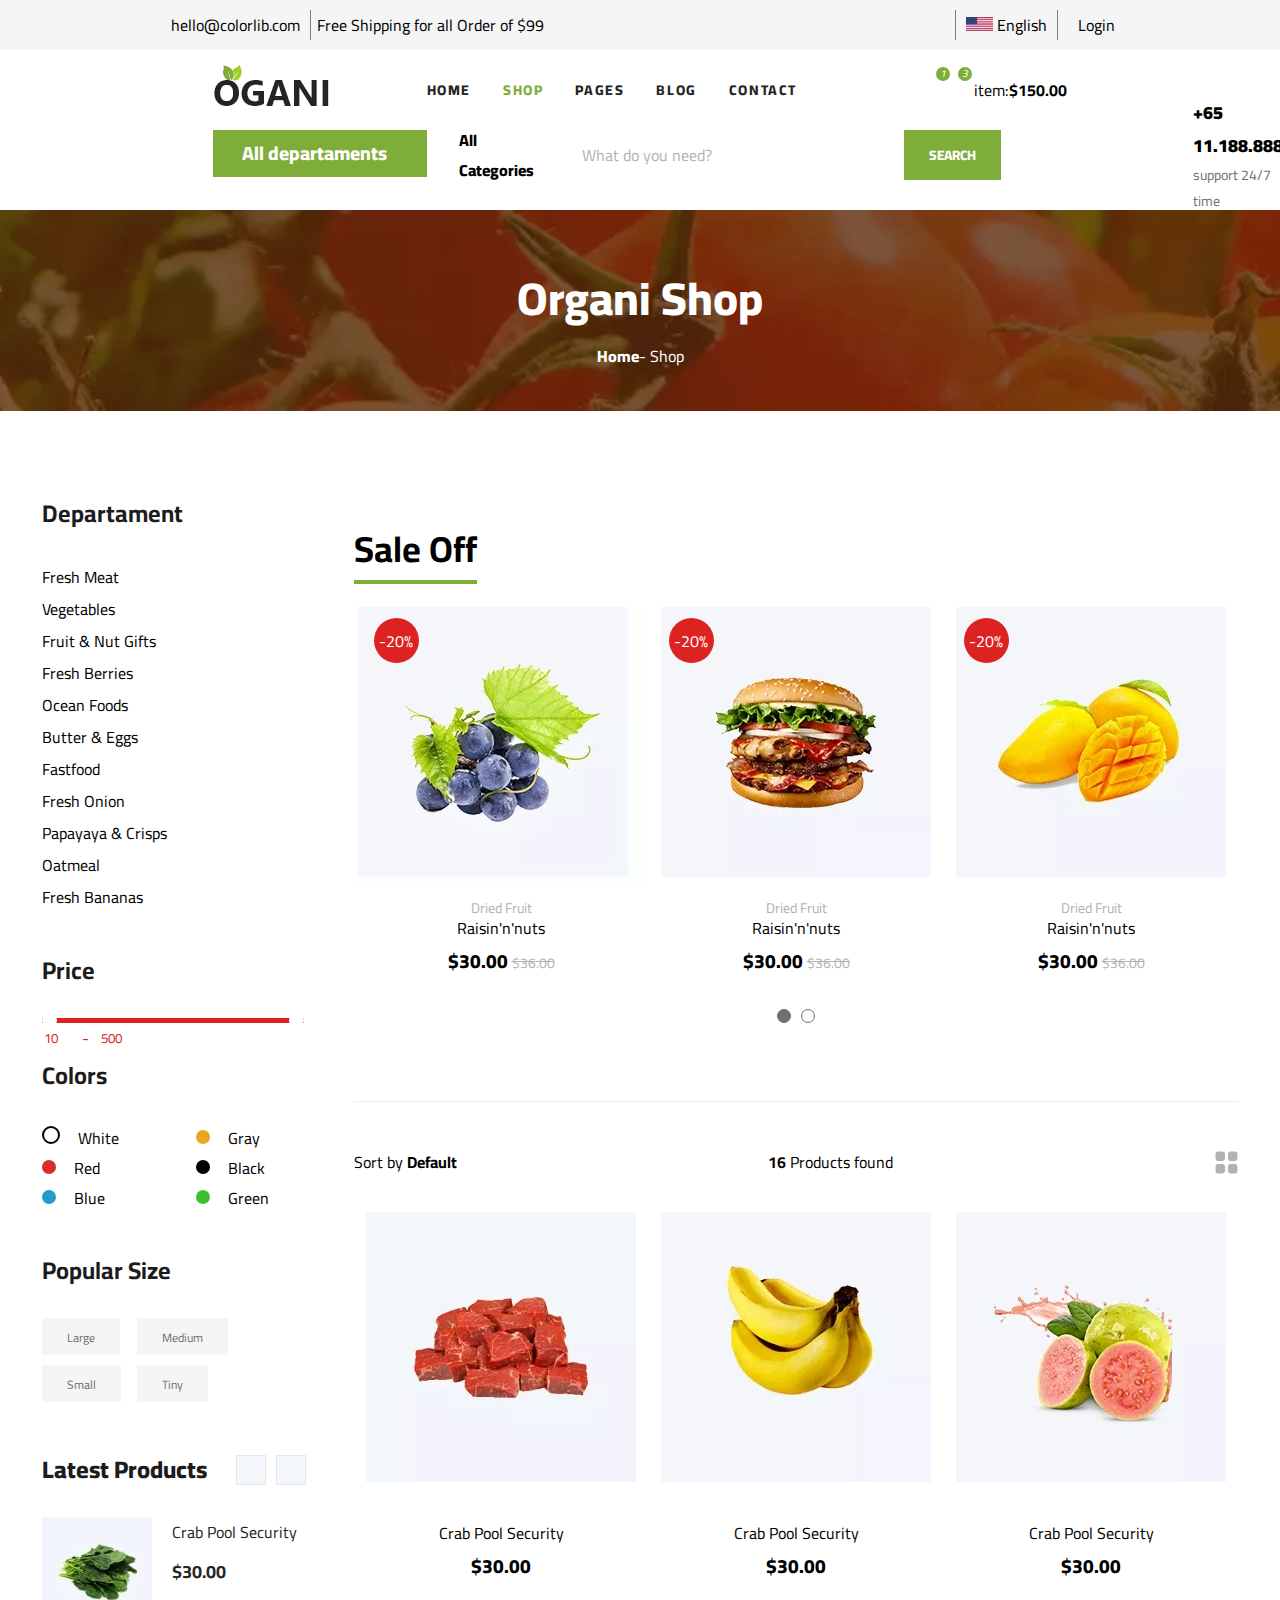
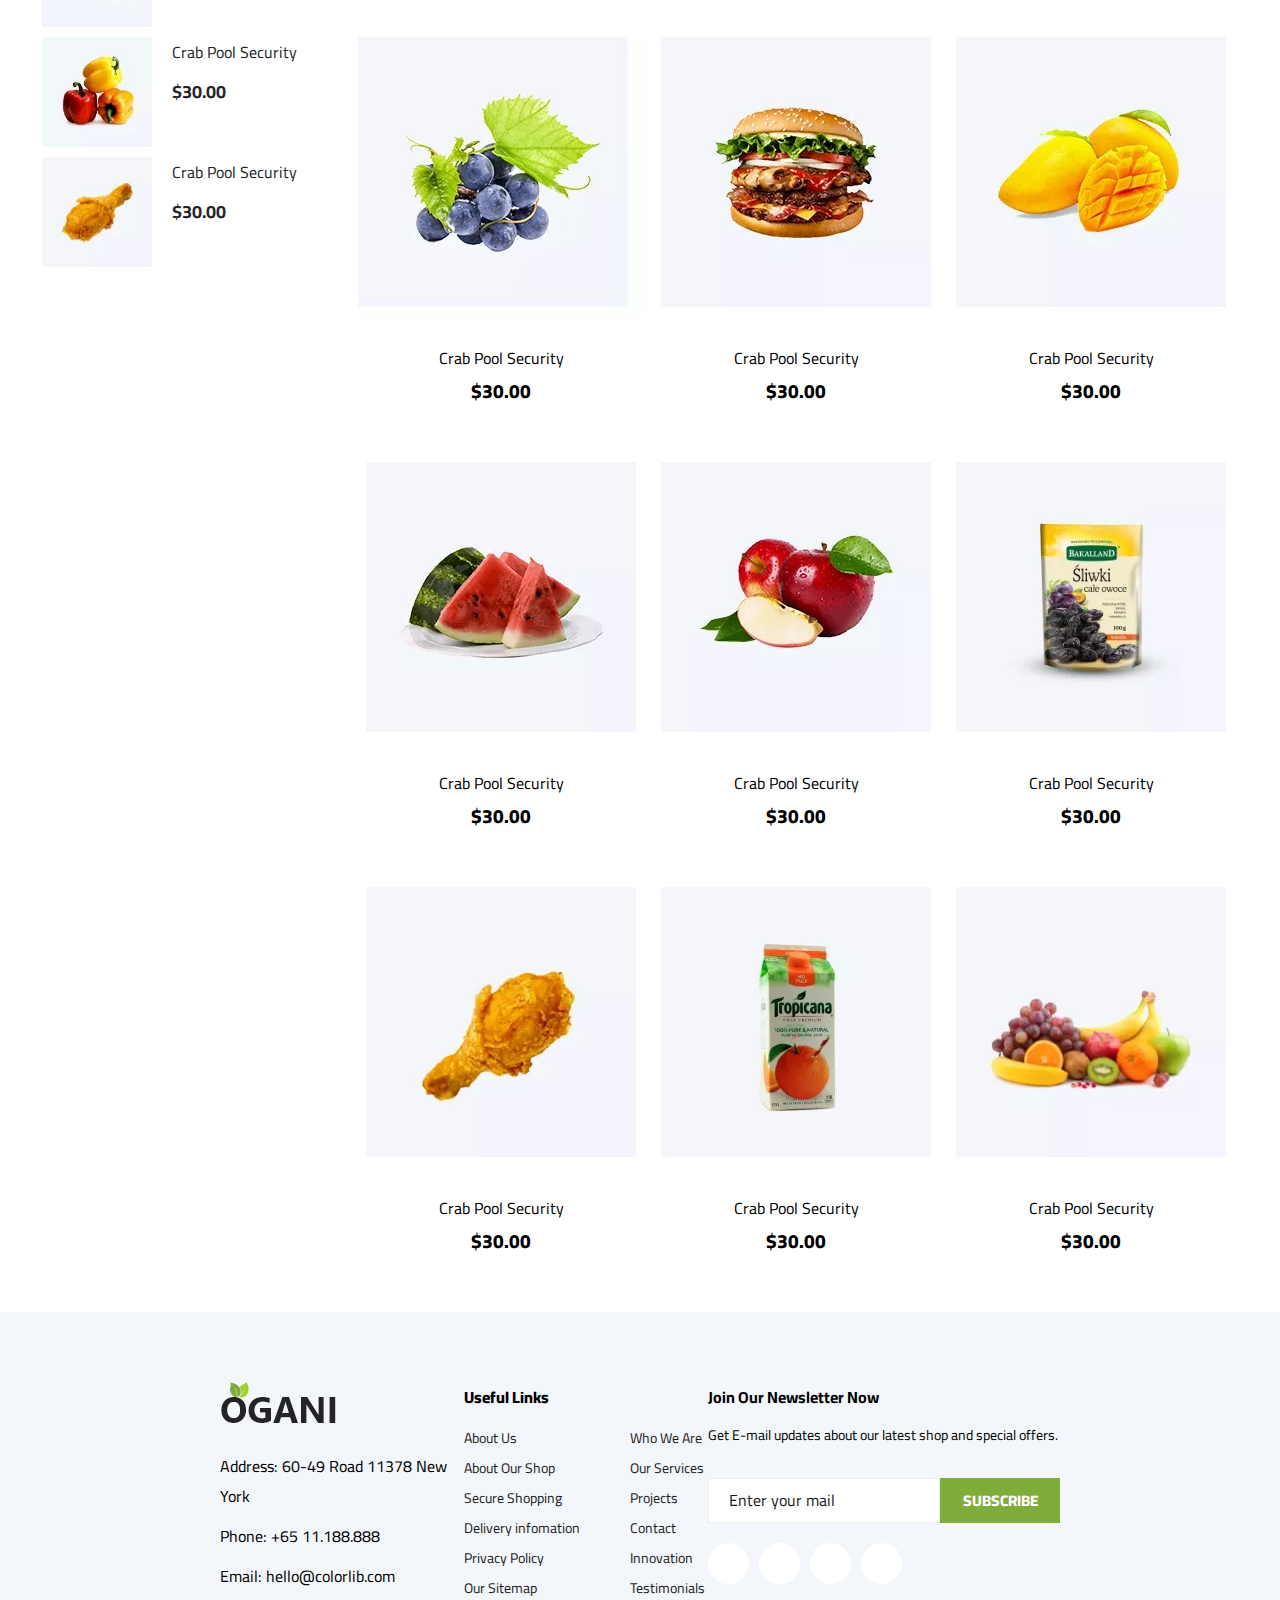
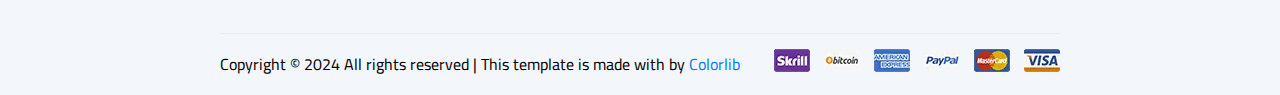
<file: shop.html>
<!DOCTYPE html>
<html lang="en">
<head>
    <link rel="stylesheet" href="shop.css">
    <link rel="preconnect" href="https://fonts.googleapis.com">
    <link rel="preconnect" href="https://fonts.gstatic.com" crossorigin>
    <link href="https://fonts.googleapis.com/css2?family=Cairo:wght@200..1000&display=swap" rel="stylesheet">
    <link rel="stylesheet" href="https://cdnjs.cloudflare.com/ajax/libs/font-awesome/6.5.2/css/all.min.css" integrity="sha512-SnH5WK+bZxgPHs44uWIX+LLJAJ9/2PkPKZ5QiAj6Ta86w+fsb2TkcmfRyVX3pBnMFcV7oQPJkl9QevSCWr3W6A==" crossorigin="anonymous" referrerpolicy="no-referrer" />
    <meta charset="UTF-8">
    <meta name="viewport" content="width=device-width, initial-scale=1.0">
    <title>Document</title>
</head>
<body>
    <div id="top-header">
        <div id="top-left">
            <i class="fa fa-envelope"></i>
            <p class="borda">hello@colorlib.com</p>
            <p>Free Shipping for all Order of $99</p>
        </div>
        <div id="top-right">
            <i class="fa-brands fa-facebook-f" style="color: #000000;"></i>
            <i class="fa-brands fa-twitter" style="color: #000000;"></i>
            <i class="fa-brands fa-linkedin-in" style="color: #000000;"></i>
            <i class="fa-brands fa-pinterest-p" style="color: #000000;"></i>
            <p class="borda2"><img src="language.png.webp" alt=""> English <i class="fa-solid fa-angle-down fa-2xs"></i></p>
            <p><i class="fa-solid fa-user" style="color: #000000;"></i> Login</p>
        </div>
    </div>
    <main>
         <div id="main-logo">
            <img src="logo.png" alt="">
         </div>
         <div id="main-nav">
            <div id="nav-links">
                <a href="index.html" >HOME</a>
                <a href="shop.html"class="verde">SHOP</a>
                <div id="nav-pages">
                    <a href="">PAGES</a>
                    <ul id="nav-dropdown">
                        <li>Shop Details</li>
                        <li>Shopping Cart</li>
                        <li>Checkout</li>
                        <li>Blog Details</li>
                    </ul>
                </div>
                <a href="blog.html">BLOG</a>
                <a href="contact.html">CONTACT</a>
            </div>
            <div id="nav-basket">
                <ul>
                    <li><i class="fa fa-heart icon-header"></i></li>
                    <li><i class="fa fa-shopping-bag"></i></li>
                    <p>item:<strong>$150.00</strong></p>
                </ul>
            </div>
         </div>
         <div id="main-menu">
            <input type="checkbox" name="" id="ckb-rolldown"  onchange="toggleMenu()">
            <div id="rolldown-content">
                <i class="fa-solid fa-bars"></i>
                <h2></i> All departaments </h2>
                <i class="fa-solid fa-angle-down fa-xs"></i>
            </div>
            <div id="menurolldownwrap">
                <ul id="main-ul">
                    <li>Fresh Meat</li>
                    <li>Vegetables</li>
                    <li>Fruit & Nut Gifts</li>
                    <li>Fresh Berries</li>
                    <li>Ocean Foods</li> 
                    <li>Butter & Eggs</li>
                    <li>Fastfood</li>
                    <li>Fresh Onion</li>
                    <li>Papayaya & Crisps</li>
                    <li>Oatmeal</li>
                    <li>Fresh Bananas</li>
                </ul>
            </div>
         </div>
         <div id="main-busca">
            <div id="search-bar">
                <div id="search-categories">
                    <p>All Categories</p><i class="fa-solid fa-angle-down fa-2xs"></i>
                </div>
                <div id="search-input">
                    <input type="text" name="" id="search-input-camp" placeholder="What do you need?">
                    <a href="" id="search-button-a">SEARCH</a>
                </div>
                <div id="telefone">
                    <div class="icon">
                        <i class="fa-solid fa-phone" style="color: #7fad39;"></i>
                    </div>
                    <div class="telefone">
                        <strong>+65 11.188.888</strong>
                        <p>support 24/7 time</p>
                    </div>
                </div>
            </div>
         </div>
    </main>
    <div id="page-introduction">
        <h1>Organi Shop</h1>
        <a href="index.html">Home</a>- Shop
    </div>
    <section id="shop-content">
        <div id="shop-sidebar">
           <h4>Departament</h4>
           <ul id="sidebar-ul">
            <li>Fresh Meat</li>
            <li>Vegetables</li>
            <li>Fruit & Nut Gifts</li>
            <li>Fresh Berries</li>
            <li>Ocean Foods</li> 
            <li>Butter & Eggs</li>
            <li>Fastfood</li>
            <li>Fresh Onion</li>
            <li>Papayaya & Crisps</li>
            <li>Oatmeal</li>
            <li>Fresh Bananas</li>
        </ul>
        <h4>Price</h4>
          <div class="range-slider">
            <input type="range" id="minRange" min="10" max="500" value="10" oninput="updateValues()">
            <input type="range" id="maxRange" min="10" max="500" value="500" oninput="updateValues()">
          </div>
          <div class="container">
            <input type="number" id="minNumber" value="10" readonly><span>-</span>
            <input type="number" id="maxNumber" value="500" readonly>
          </div>
        <h4>Colors</h4>
        <ul id="sidebar-colors">
            <li><span class="white"></span>White</li>
            <li><span class="red"></span >Red</li>
            <li><span class="blue"></span>Blue</li>
            <li><span class="yellow"></span>Gray</li>
            <li><span class="black"></span>Black</li>
            <li><span class="green"></span>Green</li>
        </ul>
        <h4>Popular Size</h4>
        <ul id="sidebar-size">
            <li>Large</li>
            <li>Small</li>
            <li>Medium</li>
            <li>Tiny</li>
        </ul>
        <div class="ltr-items">
            <h4>Latest Products<div id="ltr-buttons"><button><i class="fa-solid fa-angle-left fa-xs"></i></button><button><i class="fa-solid fa-angle-right fa-xs"></i></button></div></h4>
            <a href="">
                <img src="lp-1.jpg" alt="">
                <div class="ltr-text">
                    <h6>Crab Pool Security</h6>
                    <span>$30.00</span>
                </div>
            </a>
            <a href="">
                <img src="lp-2.jpg" alt="">
                <div class="ltr-text">
                    <h6>Crab Pool Security</h6>
                    <span>$30.00</span>
                </div>
            </a>
            <a href="">
                <img src="lp-3.jpg" alt="">
                <div class="ltr-text">
                    <h6>Crab Pool Security</h6>
                    <span>$30.00</span>
                </div>
            </a>
        </div>
        </div>
        <div id="shop-catalog">
            <h1>Sale Off</h1>
            <div id="catalog-off">
                <div id="catalog-product1" class="cat-products-content">
                    <ul>
                        <li><i class="fa-solid fa-heart"></i></li>
                        <li><i class="fa-solid fa-retweet"></i></li>
                        <li><i class="fa-solid fa-shopping-cart"></i></li>
                    </ul>
                    <span>Dried Fruit</span>
                        <p>Raisin'n'nuts</p>
                        <h2>$30.00 <span class="off-price">$36.00</span></h2>
                </div>
                <div id="catalog-product2" class="cat-products-content">
                    <ul>
                        <li><i class="fa-solid fa-heart"></i></li>
                        <li><i class="fa-solid fa-retweet"></i></li>
                        <li><i class="fa-solid fa-shopping-cart"></i></li>
                    </ul>
                    <span>Dried Fruit</span>
                    <p>Raisin'n'nuts</p>
                    <h2>$30.00 <span class="off-price">$36.00</span></h2>
                </div>
                <div id="catalog-product3" class="cat-products-content">
                    <ul>
                        <li><i class="fa-solid fa-heart"></i></li>
                        <li><i class="fa-solid fa-retweet"></i></li>
                        <li><i class="fa-solid fa-shopping-cart"></i></li>
                    </ul>
                    <span>Dried Fruit</span>
                    <p>Raisin'n'nuts</p>
                    <h2>$30.00 <span class="off-price">$36.00</span></h2>
                </div>
            </div>
            <div id="cat-carroussel">
                <span class="cinza"></span>
                <span></span>
            </div>
            <div id="catalog-title">
                <p>Sort by <strong>Default <i class="fa fa-angle-down"></i></strong></p>
                <p><strong>16</strong> Products found</p>
                <p class="icones"><i class="fa-solid fa-list fa-xl"></i><svg aria-hidden="true" focusable="false" data-prefix="fas" data-icon="grid-2" role="img" xmlns="http://www.w3.org/2000/svg" viewBox="0 0 512 512" class="svg-inline--fa fa-grid-2 fa-lg"><path fill="currentColor" d="M224 80c0-26.5-21.5-48-48-48H80C53.5 32 32 53.5 32 80v96c0 26.5 21.5 48 48 48h96c26.5 0 48-21.5 48-48V80zm0 256c0-26.5-21.5-48-48-48H80c-26.5 0-48 21.5-48 48v96c0 26.5 21.5 48 48 48h96c26.5 0 48-21.5 48-48V336zM288 80v96c0 26.5 21.5 48 48 48h96c26.5 0 48-21.5 48-48V80c0-26.5-21.5-48-48-48H336c-26.5 0-48 21.5-48 48zM480 336c0-26.5-21.5-48-48-48H336c-26.5 0-48 21.5-48 48v96c0 26.5 21.5 48 48 48h96c26.5 0 48-21.5 48-48V336z" class="icone"></path></svg></p>
            </div>
            <div id="catalog">
                <div id="cat-product1" class="cat-products-content">
                    <ul>
                        <li><i class="fa-solid fa-heart"></i></li>
                        <li><i class="fa-solid fa-retweet"></i></li>
                        <li><i class="fa-solid fa-shopping-cart"></i></li>
                    </ul>
                        <p>Crab Pool Security</p>
                        <h2>$30.00</h2>
                </div>
                <div id="cat-product2" class="cat-products-content">
                    <ul>
                        <li><i class="fa-solid fa-heart"></i></li>
                        <li><i class="fa-solid fa-retweet"></i></li>
                        <li><i class="fa-solid fa-shopping-cart"></i></li>
                    </ul>
                    <p>Crab Pool Security</p>
                    <h2>$30.00</h2>
                </div>
                <div id="cat-product3" class="cat-products-content">
                    <ul>
                        <li><i class="fa-solid fa-heart"></i></li>
                        <li><i class="fa-solid fa-retweet"></i></li>
                        <li><i class="fa-solid fa-shopping-cart"></i></li>
                    </ul>
                    <p>Crab Pool Security</p>
                    <h2>$30.00</h2>
                </div>
                <div id="cat-product4" class="cat-products-content">
                    <ul>
                        <li><i class="fa-solid fa-heart"></i></li>
                        <li><i class="fa-solid fa-retweet"></i></li>
                        <li><i class="fa-solid fa-shopping-cart"></i></li>
                    </ul>
                    <p>Crab Pool Security</p>
                    <h2>$30.00</h2>
                </div>
                <div id="cat-product5" class="cat-products-content">
                    <ul>
                        <li><i class="fa-solid fa-heart"></i></li>
                        <li><i class="fa-solid fa-retweet"></i></li>
                        <li><i class="fa-solid fa-shopping-cart"></i></li>
                    </ul>
                    <p>Crab Pool Security</p>
                    <h2>$30.00</h2>
                </div>
                <div id="cat-product6" class="cat-products-content">
                    <ul>
                        <li><i class="fa-solid fa-heart"></i></li>
                        <li><i class="fa-solid fa-retweet"></i></li>
                        <li><i class="fa-solid fa-shopping-cart"></i></li>
                    </ul>
                    <p>Crab Pool Security</p>
                    <h2>$30.00</h2>
                </div>
                <div id="cat-product7" class="cat-products-content">
                    <ul>
                        <li><i class="fa-solid fa-heart"></i></li>
                        <li><i class="fa-solid fa-retweet"></i></li>
                        <li><i class="fa-solid fa-shopping-cart"></i></li>
                    </ul>
                    <p>Crab Pool Security</p>
                    <h2>$30.00</h2>
                </div>
                <div id="cat-product8" class="cat-products-content">
                    <ul>
                        <li><i class="fa-solid fa-heart"></i></li>
                        <li><i class="fa-solid fa-retweet"></i></li>
                        <li><i class="fa-solid fa-shopping-cart"></i></li>
                    </ul>
                    <p>Crab Pool Security</p>
                    <h2>$30.00</h2>
                </div>
                <div id="cat-product9" class="cat-products-content">
                    <ul>
                        <li><i class="fa-solid fa-heart"></i></li>
                        <li><i class="fa-solid fa-retweet"></i></li>
                        <li><i class="fa-solid fa-shopping-cart"></i></li>
                    </ul>
                    <p>Crab Pool Security</p>
                    <h2>$30.00</h2>
                </div>
                <div id="cat-product10" class="cat-products-content">
                    <ul>
                        <li><i class="fa-solid fa-heart"></i></li>
                        <li><i class="fa-solid fa-retweet"></i></li>
                        <li><i class="fa-solid fa-shopping-cart"></i></li>
                    </ul>
                    <p>Crab Pool Security</p>
                    <h2>$30.00</h2>
                </div>
                <div id="cat-product11" class="cat-products-content">
                    <ul>
                        <li><i class="fa-solid fa-heart"></i></li>
                        <li><i class="fa-solid fa-retweet"></i></li>
                        <li><i class="fa-solid fa-shopping-cart"></i></li>
                    </ul>
                    <p>Crab Pool Security</p>
                    <h2>$30.00</h2>
                </div>
                <div id="cat-product12" class="cat-products-content">
                    <ul>
                        <li><i class="fa-solid fa-heart"></i></li>
                        <li><i class="fa-solid fa-retweet"></i></li>
                        <li><i class="fa-solid fa-shopping-cart"></i></li>
                    </ul>
                    <p>Crab Pool Security</p>
                    <h2>$30.00</h2>
                </div>
            </div>
        </div>
    </section>
    <footer>
        <div id="footer-address">
            <div id="footer-address-logo">
                <img src="logo.png" alt="">
            </div>
            <div id="footer-address-text">
                <p>Address: 60-49 Road 11378 New York </p>
                <p>Phone: +65 11.188.888</p>
                <p>Email: hello@colorlib.com</p>
            </div>
        </div>
        <div id="footer-links">
            <h2>Useful Links</h2>
            <div id="footer-links-ul">
                <ul>
                    <li><a href="">About Us</a></li>
                    <li><a href="">About Our Shop</a></li>
                    <li><a href="">Secure Shopping</a></li>
                    <li><a href="">Delivery infomation</a></li>
                    <li><a href="">Privacy Policy</a></li>
                    <li><a href="">Our Sitemap</a></li>
                </ul>
                <ul>
                    <li><a href="">Who We Are</a></li>
                    <li><a href="">Our Services</a></li>
                    <li><a href="">Projects</a></li>
                    <li><a href="">Contact</a></li>
                    <li><a href="">Innovation</a></li>
                    <li><a href="">Testimonials</a></li>
                </ul>
            </div>
        </div>
        <div id="footer-newsletter">
            <h4>Join Our Newsletter Now</h4>
            <p>Get E-mail updates about our latest shop and special offers.</p>
            <div id="footer-newsletter-subscribe">
                <input type="text" name="" id="" placeholder="Enter your mail">
                <a href="">SUBSCRIBE</a>
            </div>
            <ul>
                <li><i class="fa-brands fa-facebook-f fa-hover"></i></li>
                <li><i class="fa-brands fa-twitter fa-hover"></i></li>
                <li><i class="fa-brands fa-linkedin-in fa-hover"></i></li>
                <li><i class="fa-brands fa-pinterest fa-hover"></i></li>
            </ul>
        </div>
        <div id="footer-ARR">
            <P>Copyright &#169 2024 All rights reserved | This template is made with <i class="fa-solid fa-heart" style="color: #6f6f6f;"></i> by <a href="">Colorlib</a></P>
            <img src="payment-item.png" alt="">
        </div>
    </footer>
         <script>
            function toggleMenu(){
                let menurolldownwrap = document.getElementById("menurolldownwrap");
                menurolldownwrap.classList.toggle("rolldown-wrap");
            }
            function updateValues() {
                var minRange = document.getElementById('minRange');
                var maxRange = document.getElementById('maxRange');
                var minNumber = document.getElementById('minNumber');
                var maxNumber = document.getElementById('maxNumber');
            
                var minValue = parseInt(minRange.value);
                var maxValue = parseInt(maxRange.value);
            
                if (minValue >= maxValue) {
                    minRange.value = maxValue - 1;
                    minValue = maxValue - 1;
                }
            
                if (maxValue <= minValue) {
                    maxRange.value = minValue + 1;
                    maxValue = minValue + 1;
                }
            
                minNumber.value = minValue;
                maxNumber.value = maxValue;
                }
        </script>

</body>
</html>
</file>
<file: style.css>
*{
    font-family:    "cairo", sans-serif;
}
p{
    font-family: "cairo";
    margin: 0%;
}
body{
    margin: 0;
}
h2{
    margin: 0;
    font-family: "cairo";
    font-size: 1.2rem;
    font-weight: 800;
}
main{
    display: grid;
    grid-template-columns: 1fr 1fr 1fr 1fr 1fr 1fr;
    grid-template-rows: 80px 50px 431px 270px;
}
.verde{
    color: #7fad39 !important;
}
#top-header{
    background-color: #f5f5f5;
    display: flex;
    justify-content: space-around;
    padding-top: 10px;
    padding-bottom: 10px;
}
#top-right{
    display: flex;
    align-items: center ;
    gap: 20px;
}
#top-left{
    display:flex;
    align-items: center;
    gap: 6px;
}
.borda{
    border-right: 1px solid grey;
    padding-right: 10px;
}
.borda2{
    border-right: 1px solid grey;
    padding-right: 10px;
    border-left: 1px solid grey;
    padding-left: 10px;
}

#main-logo{
    grid-column: 2;
    display: flex;
    align-items: center;
}
#main-nav{
    grid-column: 3/6;
    display: flex;
    align-items: center;
    justify-content: space-between;
}
.icon-header{
    position: relative; 
    padding: 8px 10px;
    border: none;
    border-radius: 5px;
    font-size: 16px;
    cursor: pointer;
}
.icon-header::after{
    content: '1'; 
    position: absolute;
    top: 0;
    right: 0;
    background-color: #7fad39; 
    color: white;
    width: 14px; 
    height: 14px;
    border-radius: 50%;
    text-align: center;
    line-height: 10px; 
    font-size: 10px; 
    align-content: center;
}
.fa-shopping-bag{
    position: relative; 
    padding: 8px 10px;
    border: none;
    border-radius: 5px;
    font-size: 16px;
    cursor: pointer;
}
.fa-shopping-bag::after{
    content: '3'; 
    position: absolute;
    top: 0;
    right: 0;
    background-color: #7fad39;
    color: white; 
    width: 14px; 
    height: 14px;
    border-radius: 50%; 
    text-align: center;
    line-height: 10px; 
    font-size: 10px; 
    align-content: center;
}
#nav-basket ul{
    list-style: none;
    display: flex;
    gap: .1rem;
    align-items: center;
}
#nav-links {
    display: flex;
    gap: 2rem;
    font-weight: 700;
    font-family: "Cairo";
    font-size: 14px;
    font-weight: 800;
}
#nav-links a:hover{
    color: #7fad39;
}
#nav-pages {
    position: relative;
}
#nav-dropdown{
    position: absolute;
    padding: 0;
    width: 10vw;
    list-style: none;
    background-color: #222222;
    color: #f5f5f5;
    font-weight: 400;
    letter-spacing: .1rem;
    padding-left: .63rem;
    top: 60px;
    opacity: 0;
    transition: .4s ;
}
#nav-pages a:hover~#nav-dropdown{
    opacity: 1;
    top: 20px;
    z-index: 99;
}
#nav-dropdown:hover{
    opacity: 1;
    top: 20px;
    z-index: 99; 
}
#nav-dropdown li{
    margin: 6px 0px 6px ;
    cursor: pointer;
    transition: .2s ease;
}
#nav-dropdown li:hover{
    color: #7fad39;
}
#nav-links a {
    color:#252525;
    text-decoration: none;
    letter-spacing: .1rem;

}
#main-menu{
    grid-row: 2/4;
    grid-column: 2;
    position: relative;
}

#rolldown-content{
    background-color: #7fad39;
    color: white;
    cursor: pointer;
    height:5.2vh;
    display: flex;
    align-items: center;
    justify-content: center;
    justify-items: center;
}
#rolldown-content h2{
    padding-left: .7vw;
    padding-right: 1.6vw;
}
#ckb-rolldown{
    width: 100%;
    position: absolute;
    z-index: 99;
    height: 10%;
    opacity: 0;
    cursor: pointer;
}
#menurolldownwrap.rolldown-wrap{
    max-height: 0px;
}
#menurolldownwrap{
    position: absolute;
    overflow: hidden;
    max-height: 400px;
    transition: max-height 0.5s;
}
#main-ul{
    font-family: "cairo";
    transition: .2s ease-in-out;
    width: 100%;

}
#main-ul li{
    list-style: none;
    padding: 4px;
}
#main-busca{
    grid-row: 2;
    display: flex;
    grid-column: 3/6;
}
#search-bar{
    display: flex;
    align-items: center;
}
#search-categories{
    font-weight: 800;
    margin-right: 1.4rem ;
    display: flex;
    align-items: center;
    margin-left: 2rem;
}
#search-categories p{
    margin-right: 1.5rem;
}
#search-input{
    display: flex;
    height: 100%;
    align-items: center;
}
#search-input input{
    resize: none;
    border: transparent;
    font-family: "cairo";
    height: 100%;
    font-size: 16px;
    color: #b2b2b2;
    font-weight: 400;
    width: 320px;
}
#search-input input::placeholder{
    color: #b2b2b2;
}
#search-input input:focus{
    outline: none;
}
#search-input a{
    text-decoration: none;
    color: white;
    background-color: #7fad39;
    height: 100%;
    align-content: center;
    padding-right: 25px;    
    padding-left: 25px;    
    font-family: "cairo";
    font-size: .85rem;
    font-weight:800 ;
}
#telefone{
    display: flex;
    align-items: center;
    justify-content: end;
    margin-left: 10.4rem;
}
.icon{
    margin-right: 2vw;
}
.telefone strong{
    font-family: "cairo";
    font-weight: 900;
    font-size: 18px;
}
.telefone p{
    font-size: 14px;
    color: #6f6f6f;
}
#main-banner{
    grid-row: 3/4;
    grid-column: 3/6;
    align-content: center;
    justify-content: center;
}
#banner{
    width: 94%;
    height: 92%;
    background-image: url(banner.jpg);
    background-size: contain;
    background-repeat: none;
    display: flex;
    flex-direction: column;
    justify-content: center;
    padding-left: 70px;
}
#banner a{
    text-decoration: none;
    color: white;
    background-color: #7fad39;
    align-content: center;
    padding: 5px 25px 8px 25px;
    font-family: "cairo";
    font-size: .95rem;
    font-weight:800 ;
    letter-spacing: .125rem;
    width: 11%;
}
#banner span{
    color: #7fad39;
    font-family: "cairo", sans-serif;
    font-weight: 800;
    font-size: 14px;
    letter-spacing: .3rem;
}
#banner  h1{
    font-family: "cairo";
    font-size: 46px;
    line-height: 3.6rem;
    font-weight: 800;
    color: #252525;
    margin: 12px 0px;
}
#banner p{
    margin: 0px 0px 35px 0px !important;
    color: #6f6f6f;
}
#prod-01{
    grid-row: 4;
    grid-column: 2;
    background-image: url(cat-5.jpg);
}
#prod-02{
    grid-row: 4;
    grid-column: 3;
    background-image: url(cat-1.jpg);
}
#prod-03{
    grid-row: 4;
    grid-column: 4;
    background-image: url(cat-2.jpg);
}
#prod-04{
    grid-row: 4;
    grid-column: 5;
    background-image: url(cat-3.jpg);
    position: relative;
}
.prod{
    font-size: 18px;
    text-transform: uppercase;
    font-weight: 700;
    letter-spacing: 2px;
    display: flex;
    justify-content: center;
    align-items: end;
    background-position: center;
    margin: 10px;
}
.prod h2{
    background-color: white;
    padding: 8px 0px 6px;
    width: 60%;
    text-align: center;
    margin-bottom: 10px;
}
#catalog{
    display: grid;
    grid-template-columns: 1fr 1fr 1fr 1fr 1fr 1fr;
    grid-template-rows: 170px 425px 425px;
    padding: 80px 0px 40px 0px;
}
#catalog-head{
    grid-column: 2/6;
    grid-row: 1;
}
#catalog-title{
    display: flex;
    justify-content: center;
    position: relative;
}
#catalog-title h2{
    font-size: 36px;
}
#catalog-title::after{
    position: absolute;
    left: 0;
    bottom: -2px;
    right: 0;
    height: 4px;
    width: 80px;
    background: #7fad39;
    content: "";
    margin: 0 auto;
}
#catalog-categories{
    display: flex;
    justify-content: center;
    gap: 2rem;
    align-items: baseline;
}
#catalog-categories h3{
    font-weight: 400;
    position: relative;
}
.cat-all::after{
    position: absolute;
    left: 0;
    bottom: -2px;
    width: 100%;
    height: 2px;
    background: #7fad39;
    content: "";
}
#catalog-product1{
    grid-column: 2;
    grid-row: 2;
    background-image: url(feature-1.jpg);
}
#catalog-product2{
    grid-column: 3;
    grid-row: 2;
    background-image: url(feature-2.jpg);
}
#catalog-product3{
    grid-column: 4;
    grid-row: 2;
    background-image: url(feature-3.jpg);
}
#catalog-product4{
    grid-column: 5;
    grid-row: 2;
    background-image: url(feature-4.jpg);
}
#catalog-product5{
    grid-column: 2;
    grid-row: 3;
    background-image: url(feature-5.jpg);
}
#catalog-product6{
    grid-column: 3;
    grid-row: 3;
    background-image: url(feature-6.jpg);
}
#catalog-product7{
    grid-column: 4;
    grid-row: 3;
    background-image: url(feature-7.jpg);
}
#catalog-product8{
    grid-column: 5;
    grid-row: 3;
    background-image: url(feature-8.jpg);
} 
.cat-products-content{
    display: flex;
    flex-direction: column;
    align-items: center;
    justify-content: end;
    background-repeat: no-repeat;
    background-position: center;
    position: relative;
    background-color: white;
}
.cat-products-content ul{
    padding: 0;
    margin: 0;
    list-style: none;
    display: flex;
    gap: 6px;
    position: absolute;
    bottom: 60px;
    z-index: -99;
    transition: all 0.3s ease;
}
.cat-products-content ul li{
    width: 40px;
    height: 40px;
    border-radius: 50%;
    align-content: center;
    text-align: center;
    background-color: white;
    transition: 0.3s ease;
}
.cat-products-content ul li:hover{
    color: white;
    background-color: #7fad39;
    transform: rotate(360deg);
}
.cat-products-content:hover ul{
    bottom: 90px;
    z-index: 100;
}
#section-banners{
    display: flex;
    gap: 30px;
    justify-content: center;
}
#section-ltr{
    padding-top: 80px;
}
#ltr-content{
    display: flex;
    justify-content: center;
    gap: 30px;
}
.ltr-items{
    width: 360px;
}
.ltr-items img{
    margin: 0px 20px 10px 0px;
}
.ltr-items h4{
    font-size: 24px;
    margin-top: 0;
    margin-bottom: 45px;
    font-weight: 800 !important;
    display: flex;
    justify-content: space-between;
    align-items: center;
}
.ltr-items button{
    height: 30px;
    width: 30px;
    background-color: #f3f6fa;
    border: solid 1px #e6e6e6;
    align-content: center;
}
#ltr-buttons{
    margin-right: .675rem;
    display: flex;
    gap: 10px;
}
.ltr-items i{
    height: 10px;
    width: 10px;
    color: #636363;
}
.ltr-items a{
    display: flex;
    text-decoration: none;
}
.ltr-text{
    color: #252525;
}
.ltr-text h6{
    margin: 0;
    font-size: 16px;
    margin-bottom: 8px;
    font-weight: 400;
}
.ltr-text span{
    font-weight: 700;
    font-size: 18px;
}
#ftblog{
    padding: 50px 0px;
}
#ftb-content{
    display: flex;
    justify-content: center;
    gap: 30px;
}
.ftb-article{
    max-width: 360px;
}
#ftb-title{
    text-align: center;
    color: #1c1c1c;
    font-weight: bolder;
    position: relative;
    font-size: 29px;
}
#ftb-title h1 {
     font-weight: bolder;
}
#ftb-title::after {
    position: absolute;
    left: 0;
    bottom: 0px;
    right: 0;
    height: 4px;
    width: 80px;
    background: #7fad39;
    content: "";
    margin: 0 auto;
}
.ftb-article span{
    display: flex;
    align-items: center;
    color: #b2b2b2;
    margin-bottom: 15px;
    padding-top: 15px;
}
.ftb-article span p{
    padding-right: 10px;
}
.ftb-article i{
    padding-right: 5px;
}
.ftb-article h4{
    font-size: 20px;
    margin: 0;
    font-weight: 700;
}
.ftb-article h6{
    font-size: 16px;
    font-family: "Cairo", sans-serif;
    color: #6f6f6f;
    font-weight: 400;
    line-height: 26px;
    margin: 0 0 15px 0;
}
footer{
    display: grid;
    grid-template-columns: .9fr 1fr 1fr 1fr .9fr;
    grid-template-rows: 251px 62px;
    background-color: #f3f6fa;
    padding-top: 70px;
}
#footer-address{
    grid-column: 2;
}
#footer-address p{
    margin: 10px 0px;
}
#footer-links{
    grid-column: 3;
}
#footer-links h2{
    font-size: 16px;
    margin: 0px 0px 10px;
}
#footer-links-ul{
    display: flex;
    gap: 50px;
    color: #1c1c1c;
}
#footer-links-ul ul{
    margin: 0;
    list-style: none;
    padding: 0;
}
#footer-links-ul ul li a{
    text-decoration: none;
    color: #1c1c1c;
    font-size: 14px;
}
#footer-newsletter{
    grid-column: 4;
}
#footer-newsletter h4{
    margin: 0px 0px 10px;
    font-size: 16px;
}
#footer-newsletter p{
    margin: 0px 0px 30px;
    font-size: 14px;
}
#footer-newsletter ul{
    display: flex;
    margin: 0;
    list-style: none;
    gap: 10px;
    padding: 0;
    margin: 20px 0px;
}
#footer-newsletter ul li{
    margin: 0;
    width: 41px;
    height: 41px;
    background-color: white;
    border-radius: 50%;
    align-content: center;
    text-align: center;
    transition: .3s ease;
}
#footer-newsletter ul li:hover{
    background-color: #7fad39;
    color: white;
}
#footer-newsletter ul li {
    color: #000000;
}
#footer-newsletter ul li:hover+.fa-hover i{
    color: white !important;
}
#footer-newsletter-subscribe{
    display: inline-flex;
}
#footer-newsletter-subscribe input{
    font-family: "cairo";
    height: 100%;
    font-size: 16px;
    color: #b2b2b2;
    font-weight: 400;
    width: 13rem;
    font-size: 16px;
    padding: 0px 2px 1px 20px;
    color: #1c1c1c;
    height: 42px;
    border: 1px solid #ededed;
}
#footer-newsletter-subscribe input:focus{
    outline: none;
}
#footer-newsletter-subscribe input::placeholder{
    color: #1c1c1c;
}
#footer-newsletter-subscribe a{
    text-decoration: none;
    color: white;
    background-color: #7fad39;
    align-content: center;
    font-family: "cairo";
    font-size: .95rem;
    font-weight:800 ;
    width: 7.5rem;
    display: flex;
    align-items: center;
    justify-content: center;
}
#footer-ARR{
    grid-column: 2/5;
    grid-row: 2;
    display: flex;
    justify-content: space-between;
    padding: 15px 0px;
    border-top: 1px solid #ebebeb;
}
#footer-ARR img{
    width: 286px;
    height: 23px;
}
#footer-ARR a{
    text-decoration: none;
    color: #007bff;
}
#footer-ARR a:hover{
    color: white;
}
</file>
<file: blog.css>
*{
    font-family:    "cairo", sans-serif;
}
p{
    font-family: "cairo";
    margin: 0%;
}
body{
    margin: 0;
}
h2{
    margin: 0;
    font-family: "cairo";
    font-size: 1.2rem;
    font-weight: 800;
}
main{
    display: grid;
    grid-template-columns: 1fr 1fr 1fr 1fr 1fr 1fr;
    grid-template-rows: 80px 50px;
}
.verde{
    color: #7fad39 !important;
}
#top-header{
    background-color: #f5f5f5;
    display: flex;
    justify-content: space-around;
    padding-top: 10px;
    padding-bottom: 10px;
}
#top-right{
    display: flex;
    align-items: center ;
    gap: 20px;
}
#top-left{
    display:flex;
    align-items: center;
    gap: 6px;
}
.borda{
    border-right: 1px solid grey;
    padding-right: 10px;
}
.borda2{
    border-right: 1px solid grey;
    padding-right: 10px;
    border-left: 1px solid grey;
    padding-left: 10px;
}

#main-logo{
    grid-column: 2;
    display: flex;
    align-items: center;
}
#main-nav{
    grid-column: 3/6;
    display: flex;
    align-items: center;
    justify-content: space-between;
}
.icon-header{
    position: relative; 
    padding: 8px 10px;
    border: none;
    border-radius: 5px;
    font-size: 16px;
    cursor: pointer;
}
.icon-header::after{
    content: '1'; 
    position: absolute;
    top: 0;
    right: 0;
    background-color: #7fad39; 
    color: white;
    width: 14px; 
    height: 14px;
    border-radius: 50%;
    text-align: center;
    line-height: 10px; 
    font-size: 10px; 
    align-content: center;
}
.fa-shopping-bag{
    position: relative; 
    padding: 8px 10px;
    border: none;
    border-radius: 5px;
    font-size: 16px;
    cursor: pointer;
}
.fa-shopping-bag::after{
    content: '3'; 
    position: absolute;
    top: 0;
    right: 0;
    background-color: #7fad39;
    color: white; 
    width: 14px; 
    height: 14px;
    border-radius: 50%; 
    text-align: center;
    line-height: 10px; 
    font-size: 10px; 
    align-content: center;
}
#nav-basket ul{
    list-style: none;
    display: flex;
    gap: .1rem;
    align-items: center;
}
#nav-links {
    display: flex;
    gap: 2rem;
    font-weight: 700;
    font-family: "Cairo";
    font-size: 14px;
    font-weight: 800;
}
#nav-links a:hover{
    color: #7fad39;
}
#nav-pages {
    position: relative;
}
#nav-dropdown{
    position: absolute;
    padding: 0;
    width: 10vw;
    list-style: none;
    background-color: #222222;
    color: #f5f5f5;
    font-weight: 400;
    letter-spacing: .1rem;
    padding-left: .63rem;
    top: 60px;
    opacity: 0;
    transition: .4s ;
}
#nav-pages a:hover~#nav-dropdown{
    opacity: 1;
    top: 20px;
    z-index: 99;
}
#nav-dropdown:hover{
    opacity: 1;
    top: 20px;
    z-index: 99; 
}
#nav-dropdown li{
    margin: 6px 0px 6px ;
    cursor: pointer;
    transition: .2s ease;
}
#nav-dropdown li:hover{
    color: #7fad39;
}
#nav-links a {
    color:#252525;
    text-decoration: none;
    letter-spacing: .1rem;

}
#main-menu{
    grid-row: 2/4;
    grid-column: 2;
    position: relative;
}

#rolldown-content{
    background-color: #7fad39;
    color: white;
    cursor: pointer;
    height:5.2vh;
    display: flex;
    align-items: center;
    justify-content: center;
    justify-items: center;
    position: relative;
}
#rolldown-content h2{
    padding-left: .7vw;
    padding-right: 1.6vw;
}
#ckb-rolldown{
    width: 100%;
    position: absolute;
    z-index: 99;
    height: 100%;
    opacity: 0;
    cursor: pointer;
}
#menurolldownwrap.rolldown-wrap{
    max-height: 400px;
    z-index: 99;
}
#menurolldownwrap{
    position: absolute;
    overflow: hidden;
    max-height: 0px;
    transition: max-height 0.5s;
    background-color: white;
    width: 100%;
}
#main-ul{
    font-family: "cairo";
    transition: .2s ease-in-out;
    width: 100%;

}
#main-ul li{
    list-style: none;
    padding: 4px;
}
#main-busca{
    grid-row: 2;
    display: flex;
    grid-column: 3/6;
}
#search-bar{
    display: flex;
    align-items: center;
}
#search-categories{
    font-weight: 800;
    margin-right: 1.4rem ;
    display: flex;
    align-items: center;
    margin-left: 2rem;
}
#search-categories p{
    margin-right: 1.5rem;
}
#search-input{
    display: flex;
    height: 100%;
    align-items: center;
}
#search-input input{
    resize: none;
    border: transparent;
    font-family: "cairo";
    height: 100%;
    font-size: 16px;
    color: #b2b2b2;
    font-weight: 400;
    width: 320px;
}
#search-input input::placeholder{
    color: #b2b2b2;
}
#search-input input:focus{
    outline: none;
}
#search-input a{
    text-decoration: none;
    color: white;
    background-color: #7fad39;
    height: 100%;
    align-content: center;
    padding-right: 25px;    
    padding-left: 25px;    
    font-family: "cairo";
    font-size: .85rem;
    font-weight:800 ;
}
#telefone{
    display: flex;
    align-items: center;
    justify-content: end;
    margin-left: 10.4rem;
}
.icon{
    margin-right: 2vw;
}
.telefone strong{
    font-family: "cairo";
    font-weight: 900;
    font-size: 18px;
}
.telefone p{
    font-size: 14px;
    color: #6f6f6f;
}
#page-introduction{
    background-image: url(breadcrumb.jpg.webp);
    background-repeat: no-repeat;
    text-align: center;
    color: white;
    align-content: center;
    background-size: cover;
    padding: 45px 0px 40px;
    width: 100%;
    margin: 30px 0px 80px;
}
#page-introduction h1{
    font-size: 46px;
    font-weight: 800;
    margin: 0;
}
#page-introduction a{
    font-weight: 800;
    text-decoration: none;
    color: white;
}
#blog-content{
    display: grid;
    grid-template-columns: 1fr 1fr 1fr 1fr 1fr;
    grid-template-rows: 545px 545px 545px;
}
#blog-sidebar{
    grid-row: 1/4;
    grid-column: 2;
    position: relative;
}
#blog-sidebar input{
    width: 90%;
    height: 46px;
    font-size: 16px;
    color: #6f6f6f;
    padding-left: 15px;
    border: 1px solid #e1e1e1;
    border-radius: 25px;
    margin-top: 35px;
}
#blog-sidebar h2{
    font-size: 24px;
    margin: 40px 0px 20px;
}
#categories-ul{
    list-style: none;
    padding: 0;
    line-height: 50px;
    font-size: 16px;
    color: #666666;
    cursor: pointer;
}
.sb-tags{
    column-count: 3;
    list-style: none;
    padding: 0;
    column-gap: 0;
    display: flex;
    flex-wrap: wrap;
}
.sb-tags li{
    font-size: 16px;
    color: #6f6f6f;
    background: #f5f5f5;
    padding: 7px 26px 5px;
    margin-right: 6px;
    margin-bottom: 10px;
    width: min-content;
    white-space: nowrap;
}
#categories-ul li:hover{
    color: #7fad39;
}
.lupa{
    position: absolute;
    top: 46px;
    right: 40px;
    color: #b2b2b2;
    transform: rotateY(180deg);
}
#blog-sidebar input:focus{
    outline: none;
}
#article-01{
    grid-column:3 ;
}
#article-02{
    grid-column: 4;
}
#article-03{
    grid-column: 3;
}
#article-04{
    grid-column: 4;
}
#article-05{
    grid-column: 3;
}
#article-06{
    grid-column: 4;
}
.ftb-article a{
    text-decoration: none;
    display: flex;
    align-items: center;
    gap: 10px;
    color: #1c1c1c;
    border: 1px solid #b2b2b2;
    padding: 14px 20px 12px;
    max-width: max-content;
    border-radius: 25px;
    font-size: 14px;
}
#ftb-content{
    display: grid;
    gap: 30px;
}
.ftb-article{
    max-width: 360px;
}
.ftb-article span{
    display: flex;
    align-items: center;
    color: #b2b2b2;
    margin-bottom: 15px;
    padding-top: 15px;
}
.ftb-article span p{
    padding-right: 10px;
}
.ftb-article i{
    padding-right: 5px;
}
.ftb-article h4{
    font-size: 20px;
    margin: 0;
    font-weight: 700;
}
.ftb-article h6{
    font-size: 16px;
    font-family: "Cairo", sans-serif;
    color: #6f6f6f;
    font-weight: 400;
    line-height: 26px;
    margin: 0 0 15px 0;
}
.rn-item{
    display: flex;
    gap: 20px;
    margin-bottom: 20px;
}
.rn-text h3{
    font-weight: 700;
    font-size: 16px;
    line-height: 20px;
    margin: 0;
}
.rn-text p{
    font-size: 12px;
    color: #999999;
}
footer{
    display: grid;
    grid-template-columns: .9fr 1fr 1fr 1fr .9fr;
    grid-template-rows: 251px 62px;
    background-color: #f3f6fa;
    padding-top: 70px;
}
#footer-address{
    grid-column: 2;
}
#footer-address p{
    margin: 10px 0px;
}
#footer-links{
    grid-column: 3;
}
#footer-links h2{
    font-size: 16px;
    margin: 0px 0px 10px;
}
#footer-links-ul{
    display: flex;
    gap: 50px;
    color: #1c1c1c;
}
#footer-links-ul ul{
    margin: 0;
    list-style: none;
    padding: 0;
}
#footer-links-ul ul li a{
    text-decoration: none;
    color: #1c1c1c;
    font-size: 14px;
}
#footer-newsletter{
    grid-column: 4;
}
#footer-newsletter h4{
    margin: 0px 0px 10px;
    font-size: 16px;
}
#footer-newsletter p{
    margin: 0px 0px 30px;
    font-size: 14px;
}
#footer-newsletter ul{
    display: flex;
    margin: 0;
    list-style: none;
    gap: 10px;
    padding: 0;
    margin: 20px 0px;
}
#footer-newsletter ul li{
    margin: 0;
    width: 41px;
    height: 41px;
    background-color: white;
    border-radius: 50%;
    align-content: center;
    text-align: center;
    transition: .3s ease;
}
#footer-newsletter ul li:hover{
    background-color: #7fad39;
    color: white;
}
#footer-newsletter ul li {
    color: #000000;
}
#footer-newsletter ul li:hover+.fa-hover i{
    color: white !important;
}
#footer-newsletter-subscribe{
    display: inline-flex;
}
#footer-newsletter-subscribe input{
    font-family: "cairo";
    height: 100%;
    font-size: 16px;
    color: #b2b2b2;
    font-weight: 400;
    width: 13rem;
    font-size: 16px;
    padding: 0px 2px 1px 20px;
    color: #1c1c1c;
    height: 42px;
    border: 1px solid #ededed;
}
#footer-newsletter-subscribe input:focus{
    outline: none;
}
#footer-newsletter-subscribe input::placeholder{
    color: #1c1c1c;
}
#footer-newsletter-subscribe a{
    text-decoration: none;
    color: white;
    background-color: #7fad39;
    align-content: center;
    font-family: "cairo";
    font-size: .95rem;
    font-weight:800 ;
    width: 7.5rem;
    display: flex;
    align-items: center;
    justify-content: center;
}
#footer-ARR{
    grid-column: 2/5;
    grid-row: 2;
    display: flex;
    justify-content: space-between;
    padding: 15px 0px;
    border-top: 1px solid #ebebeb;
}
#footer-ARR img{
    width: 286px;
    height: 23px;
}
#footer-ARR a{
    text-decoration: none;
    color: #007bff;
}
#footer-ARR a:hover{
    color: white;
}
</file>
<file: contact.css>
*{
    font-family:    "cairo", sans-serif;
}
p{
    font-family: "cairo";
    margin: 0%;
}
body{
    margin: 0;
}
h2{
    margin: 0;
    font-family: "cairo";
    font-size: 1.2rem;
    font-weight: 800;
}
main{
    display: grid;
    grid-template-columns: 1fr 1fr 1fr 1fr 1fr 1fr;
    grid-template-rows: 80px 50px;
}
.verde{
    color: #7fad39 !important;
}
#top-header{
    background-color: #f5f5f5;
    display: flex;
    justify-content: space-around;
    padding-top: 10px;
    padding-bottom: 10px;
}
#top-right{
    display: flex;
    align-items: center ;
    gap: 20px;
}
#top-left{
    display:flex;
    align-items: center;
    gap: 6px;
}
.borda{
    border-right: 1px solid grey;
    padding-right: 10px;
}
.borda2{
    border-right: 1px solid grey;
    padding-right: 10px;
    border-left: 1px solid grey;
    padding-left: 10px;
}

#main-logo{
    grid-column: 2;
    display: flex;
    align-items: center;
}
#main-nav{
    grid-column: 3/6;
    display: flex;
    align-items: center;
    justify-content: space-between;
}
.icon-header{
    position: relative; 
    padding: 8px 10px;
    border: none;
    border-radius: 5px;
    font-size: 16px;
    cursor: pointer;
}
.icon-header::after{
    content: '1'; 
    position: absolute;
    top: 0;
    right: 0;
    background-color: #7fad39; 
    color: white;
    width: 14px; 
    height: 14px;
    border-radius: 50%;
    text-align: center;
    line-height: 10px; 
    font-size: 10px; 
    align-content: center;
}
.fa-shopping-bag{
    position: relative; 
    padding: 8px 10px;
    border: none;
    border-radius: 5px;
    font-size: 16px;
    cursor: pointer;
}
.fa-shopping-bag::after{
    content: '3'; 
    position: absolute;
    top: 0;
    right: 0;
    background-color: #7fad39;
    color: white; 
    width: 14px; 
    height: 14px;
    border-radius: 50%; 
    text-align: center;
    line-height: 10px; 
    font-size: 10px; 
    align-content: center;
}
#nav-basket ul{
    list-style: none;
    display: flex;
    gap: .1rem;
    align-items: center;
}
#nav-links {
    display: flex;
    gap: 2rem;
    font-weight: 700;
    font-family: "Cairo";
    font-size: 14px;
    font-weight: 800;
}
#nav-links a:hover{
    color: #7fad39;
}
#nav-pages {
    position: relative;
}
#nav-dropdown{
    position: absolute;
    padding: 0;
    width: 10vw;
    list-style: none;
    background-color: #222222;
    color: #f5f5f5;
    font-weight: 400;
    letter-spacing: .1rem;
    padding-left: .63rem;
    top: 60px;
    opacity: 0;
    transition: .4s ;
}
#nav-pages a:hover~#nav-dropdown{
    opacity: 1;
    top: 20px;
    z-index: 99;
}
#nav-dropdown:hover{
    opacity: 1;
    top: 20px;
    z-index: 99; 
}
#nav-dropdown li{
    margin: 6px 0px 6px ;
    cursor: pointer;
    transition: .2s ease;
}
#nav-dropdown li:hover{
    color: #7fad39;
}
#nav-links a {
    color:#252525;
    text-decoration: none;
    letter-spacing: .1rem;

}
#main-menu{
    grid-row: 2/4;
    grid-column: 2;
    position: relative;
}

#rolldown-content{
    background-color: #7fad39;
    color: white;
    cursor: pointer;
    height:5.2vh;
    display: flex;
    align-items: center;
    justify-content: center;
    justify-items: center;
    position: relative;
}
#rolldown-content h2{
    padding-left: .7vw;
    padding-right: 1.6vw;
}
#ckb-rolldown{
    width: 100%;
    position: absolute;
    z-index: 99;
    height: 100%;
    opacity: 0;
    cursor: pointer;
}
#menurolldownwrap.rolldown-wrap{
    max-height: 400px;
    z-index: 99;
}
#menurolldownwrap{
    position: absolute;
    overflow: hidden;
    max-height: 0px;
    transition: max-height 0.5s;
    background-color: white;
    width: 100%;
}
#main-ul{
    font-family: "cairo";
    transition: .2s ease-in-out;
    width: 100%;

}
#main-ul li{
    list-style: none;
    padding: 4px;
}
#main-busca{
    grid-row: 2;
    display: flex;
    grid-column: 3/6;
}
#search-bar{
    display: flex;
    align-items: center;
}
#search-categories{
    font-weight: 800;
    margin-right: 1.4rem ;
    display: flex;
    align-items: center;
    margin-left: 2rem;
}
#search-categories p{
    margin-right: 1.5rem;
}
#search-input{
    display: flex;
    height: 100%;
    align-items: center;
}
#search-input input{
    resize: none;
    border: transparent;
    font-family: "cairo";
    height: 100%;
    font-size: 16px;
    color: #b2b2b2;
    font-weight: 400;
    width: 320px;
}
#search-input input::placeholder{
    color: #b2b2b2;
}
#search-input input:focus{
    outline: none;
}
#search-input a{
    text-decoration: none;
    color: white;
    background-color: #7fad39;
    height: 100%;
    align-content: center;
    padding-right: 25px;    
    padding-left: 25px;    
    font-family: "cairo";
    font-size: .85rem;
    font-weight:800 ;
}
#telefone{
    display: flex;
    align-items: center;
    justify-content: end;
    margin-left: 10.4rem;
}
.icon{
    margin-right: 2vw;
}
.telefone strong{
    font-family: "cairo";
    font-weight: 900;
    font-size: 18px;
}
.telefone p{
    font-size: 14px;
    color: #6f6f6f;
}
#page-introduction{
    background-image: url(breadcrumb.jpg.webp);
    background-repeat: no-repeat;
    text-align: center;
    color: white;
    align-content: center;
    background-size: cover;
    padding: 45px 0px 40px;
    width: 100%;
    margin: 30px 0px 80px;
}
#page-introduction h1{
    font-size: 46px;
    font-weight: 800;
    margin: 0;
}
#page-introduction a{
    font-weight: 800;
    text-decoration: none;
    color: white;
}
#contact-info{
    display: flex;
    justify-content: center;
    gap: 120px;
    padding: 50px 0px;
}
.fa-2xl::before{
    font-size: 36px;
    color: #7fad39;
}
.cont-info {
    display: flex;
    flex-direction: column;
    align-items: center;
    justify-content: center;
}
.cont-info strong{
    font-size: 24px;
    margin: 18px 0px 6px;
    font-weight: 900;
}  
.map-container {
    position: relative;
    width: 100%;
    height: 500px;
}
.info-overlay {
    position: absolute;
    top: 40%;
    left: 41%;
    background-color:#ffffff;
    padding: 23px 50px;
    z-index: 1000;
    display: flex;
    flex-direction: column;
    align-items: center;
    justify-content: center;
    box-shadow:0px 0px 10px rgb(0,0,0,0.5);
}
.icone-map{
    position: absolute;
    font-size: 48px;
    color: #7fad39;
    left: 49%;
    top: 70%;
}
.info-overlay h2{
    font-size: 22px;

}
.info-overlay p{
    color: #666666;
    line-height: 26px;
}
#contact-form{
    display: flex;
    flex-direction: column;
    align-items: center;
    padding: 80px 0px;
}
#contact-form input,textarea:focus{
    outline: none;
}
#contact-form a{
    text-decoration: none;
    color: white;
    background-color: #7fad39;
    height: 100%;
    align-content: center;
    padding: 9px 30px 9px;    
    font-family: "cairo";
    font-size: 18px;
    font-weight:900 ;
    letter-spacing: 2px;
} 
#contact-form h1{
    font-size: 36px;
    margin-bottom: 50px;
}
#contact-form input{
    width: 525px;
    height: 50px;
    font-size: 16px;
    color: #6f6f6f;
    padding-left: 20px;
    margin-bottom: 30px;
    border: 1px solid #ebebeb;
    border-radius: 4px;
}
#input{
    display: flex;
    gap: 30px;
}
#contact-form textarea{
    height: 150px;
    font-size: 16px;
    color: #6f6f6f;
    padding-left: 20px;
    margin-bottom: 24px;
    border: 1px solid #ebebeb;
    border-radius: 4px;
    padding-top: 12px;
    resize: none;
}














footer{
    display: grid;
    grid-template-columns: .9fr 1fr 1fr 1fr .9fr;
    grid-template-rows: 251px 62px;
    background-color: #f3f6fa;
    padding-top: 70px;
}
#footer-address{
    grid-column: 2;
}
#footer-address p{
    margin: 10px 0px;
}
#footer-links{
    grid-column: 3;
}
#footer-links h2{
    font-size: 16px;
    margin: 0px 0px 10px;
}
#footer-links-ul{
    display: flex;
    gap: 50px;
    color: #1c1c1c;
}
#footer-links-ul ul{
    margin: 0;
    list-style: none;
    padding: 0;
}
#footer-links-ul ul li a{
    text-decoration: none;
    color: #1c1c1c;
    font-size: 14px;
}
#footer-newsletter{
    grid-column: 4;
}
#footer-newsletter h4{
    margin: 0px 0px 10px;
    font-size: 16px;
}
#footer-newsletter p{
    margin: 0px 0px 30px;
    font-size: 14px;
}
#footer-newsletter ul{
    display: flex;
    margin: 0;
    list-style: none;
    gap: 10px;
    padding: 0;
    margin: 20px 0px;
}
#footer-newsletter ul li{
    margin: 0;
    width: 41px;
    height: 41px;
    background-color: white;
    border-radius: 50%;
    align-content: center;
    text-align: center;
    transition: .3s ease;
}
#footer-newsletter ul li:hover{
    background-color: #7fad39;
    color: white;
}
#footer-newsletter ul li {
    color: #000000;
}
#footer-newsletter ul li:hover+.fa-hover i{
    color: white !important;
}
#footer-newsletter-subscribe{
    display: inline-flex;
}
#footer-newsletter-subscribe input{
    font-family: "cairo";
    height: 100%;
    font-size: 16px;
    color: #b2b2b2;
    font-weight: 400;
    width: 13rem;
    font-size: 16px;
    padding: 0px 2px 1px 20px;
    color: #1c1c1c;
    height: 42px;
    border: 1px solid #ededed;
}
#footer-newsletter-subscribe input:focus{
    outline: none;
}
#footer-newsletter-subscribe input::placeholder{
    color: #1c1c1c;
}
#footer-newsletter-subscribe a{
    text-decoration: none;
    color: white;
    background-color: #7fad39;
    align-content: center;
    font-family: "cairo";
    font-size: .95rem;
    font-weight:800 ;
    width: 7.5rem;
    display: flex;
    align-items: center;
    justify-content: center;
}
#footer-ARR{
    grid-column: 2/5;
    grid-row: 2;
    display: flex;
    justify-content: space-between;
    padding: 15px 0px;
    border-top: 1px solid #ebebeb;
}
#footer-ARR img{
    width: 286px;
    height: 23px;
}
#footer-ARR a{
    text-decoration: none;
    color: #007bff;
}
#footer-ARR a:hover{
    color: white;
}
</file>
<file: shop.css>
*{
    font-family:    "cairo", sans-serif;
}
p{
    font-family: "cairo";
    margin: 0%;
}
body{
    margin: 0;
}
h2{
    margin: 0;
    font-family: "cairo";
    font-size: 1.2rem;
    font-weight: 800;
}
main{
    display: grid;
    grid-template-columns: 1fr 1fr 1fr 1fr 1fr 1fr;
    grid-template-rows: 80px 50px;
}
.verde{
    color: #7fad39 !important;
}
#top-header{
    background-color: #f5f5f5;
    display: flex;
    justify-content: space-around;
    padding-top: 10px;
    padding-bottom: 10px;
}
#top-right{
    display: flex;
    align-items: center ;
    gap: 20px;
}
#top-left{
    display:flex;
    align-items: center;
    gap: 6px;
}
.borda{
    border-right: 1px solid grey;
    padding-right: 10px;
}
.borda2{
    border-right: 1px solid grey;
    padding-right: 10px;
    border-left: 1px solid grey;
    padding-left: 10px;
}

#main-logo{
    grid-column: 2;
    display: flex;
    align-items: center;
}
#main-nav{
    grid-column: 3/6;
    display: flex;
    align-items: center;
    justify-content: space-between;
}
.icon-header{
    position: relative; 
    padding: 8px 10px;
    border: none;
    border-radius: 5px;
    font-size: 16px;
    cursor: pointer;
}
.icon-header::after{
    content: '1'; 
    position: absolute;
    top: 0;
    right: 0;
    background-color: #7fad39; 
    color: white;
    width: 14px; 
    height: 14px;
    border-radius: 50%;
    text-align: center;
    line-height: 10px; 
    font-size: 10px; 
    align-content: center;
}
.fa-shopping-bag{
    position: relative; 
    padding: 8px 10px;
    border: none;
    border-radius: 5px;
    font-size: 16px;
    cursor: pointer;
}
.fa-shopping-bag::after{
    content: '3'; 
    position: absolute;
    top: 0;
    right: 0;
    background-color: #7fad39;
    color: white; 
    width: 14px; 
    height: 14px;
    border-radius: 50%; 
    text-align: center;
    line-height: 10px; 
    font-size: 10px; 
    align-content: center;
}
#nav-basket ul{
    list-style: none;
    display: flex;
    gap: .1rem;
    align-items: center;
}
#nav-links {
    display: flex;
    gap: 2rem;
    font-weight: 700;
    font-family: "Cairo";
    font-size: 14px;
    font-weight: 800;
}
#nav-links a:hover{
    color: #7fad39;
}
#nav-pages {
    position: relative;
}
#nav-dropdown{
    position: absolute;
    padding: 0;
    width: 10vw;
    list-style: none;
    background-color: #222222;
    color: #f5f5f5;
    font-weight: 400;
    letter-spacing: .1rem;
    padding-left: .63rem;
    top: 60px;
    opacity: 0;
    transition: .4s ;
}
#nav-pages a:hover~#nav-dropdown{
    opacity: 1;
    top: 20px;
    z-index: 99;
}
#nav-dropdown:hover{
    opacity: 1;
    top: 20px;
    z-index: 99; 
}
#nav-dropdown li{
    margin: 6px 0px 6px ;
    cursor: pointer;
    transition: .2s ease;
}
#nav-dropdown li:hover{
    color: #7fad39;
}
#nav-links a {
    color:#252525;
    text-decoration: none;
    letter-spacing: .1rem;

}
#main-menu{
    grid-row: 2/4;
    grid-column: 2;
    position: relative;
}

#rolldown-content{
    background-color: #7fad39;
    color: white;
    cursor: pointer;
    height:5.2vh;
    display: flex;
    align-items: center;
    justify-content: center;
    justify-items: center;
    position: relative;
}
#rolldown-content h2{
    padding-left: .7vw;
    padding-right: 1.6vw;
}
#ckb-rolldown{
    width: 100%;
    position: absolute;
    z-index: 99;
    height: 100%;
    opacity: 0;
    cursor: pointer;
}
#menurolldownwrap.rolldown-wrap{
    max-height: 400px;
    z-index: 99;
}
#menurolldownwrap{
    position: absolute;
    overflow: hidden;
    max-height: 0px;
    transition: max-height 0.5s;
    background-color: white;
    width: 100%;
}
#main-ul{
    font-family: "cairo";
    transition: .2s ease-in-out;
    width: 100%;

}
#main-ul li{
    list-style: none;
    padding: 4px;
}
#main-busca{
    grid-row: 2;
    display: flex;
    grid-column: 3/6;
}
#search-bar{
    display: flex;
    align-items: center;
}
#search-categories{
    font-weight: 800;
    margin-right: 1.4rem ;
    display: flex;
    align-items: center;
    margin-left: 2rem;
}
#search-categories p{
    margin-right: 1.5rem;
}
#search-input{
    display: flex;
    height: 100%;
    align-items: center;
}
#search-input input{
    resize: none;
    border: transparent;
    font-family: "cairo";
    height: 100%;
    font-size: 16px;
    color: #b2b2b2;
    font-weight: 400;
    width: 320px;
}
#search-input input::placeholder{
    color: #b2b2b2;
}
#search-input input:focus{
    outline: none;
}
#search-input a{
    text-decoration: none;
    color: white;
    background-color: #7fad39;
    height: 100%;
    align-content: center;
    padding-right: 25px;    
    padding-left: 25px;    
    font-family: "cairo";
    font-size: .85rem;
    font-weight:800 ;
}
#telefone{
    display: flex;
    align-items: center;
    justify-content: end;
    margin-left: 10.4rem;
}
.icon{
    margin-right: 2vw;
}
.telefone strong{
    font-family: "cairo";
    font-weight: 900;
    font-size: 18px;
}
.telefone p{
    font-size: 14px;
    color: #6f6f6f;
}
#page-introduction{
    background-image: url(breadcrumb.jpg.webp);
    background-repeat: no-repeat;
    text-align: center;
    color: white;
    align-content: center;
    background-size: cover;
    padding: 45px 0px 40px;
    width: 100%;
    margin: 30px 0px 80px;
}
#page-introduction h1{
    font-size: 46px;
    font-weight: 800;
    margin: 0;
}
#page-introduction a{
    font-weight: 800;
    text-decoration: none;
    color: white;
}
#shop-content{
    display: flex;
    justify-content: center;
    gap: 20px;
}
#shop-sidebar{
    display: flex;
    flex-direction: column;
    width: 292px;
}
#shop-sidebar h4{
    color: #1c1c1c;
    font-weight: 700;
    margin:  0px 0px 25px;
    font-size: 24px;
}
#shop-sidebar ul{
    margin-bottom: 35px;
}
#sidebar-ul{
    font-family: "cairo";
    list-style: none;
    padding: 0;
    margin: 0;
}
#sidebar-ul li{
    font-size: 16px;
    line-height: 2rem;
}
.container {
    display: flex;
    align-items: center;
    color: #dd2222;
} 
.container input{
    color: #dd2222;
    width: 2.3rem;
    border: 0;
    position: relative;
}
.container span{
    margin-right: 10px;
}
.range-slider {
  width: 262px;
  position: relative;
  height: 5px;
  background: #dd2222;
}
.range-slider input {
  position: absolute;
  width: 100%;
  height: 5px;
  pointer-events: none;
  appearance: none;
  -webkit-appearance: none;
  background: transparent;
}
.range-slider input[type=range]::-webkit-slider-thumb {
  -webkit-appearance: none;
  pointer-events: all;
  height: 15px;
  width: 15px;
  border-radius: 50%;
  background: #ffffff;
  cursor: pointer;
  margin-top: -5px; 
  margin-left: -2px; 
}
#sidebar-colors{
    column-count: 2;
    padding: 0;
    margin: 0;
    list-style: none;
}
#sidebar-colors li span{
    display: inline-block;
    width: 14px;
    height: 14px;
    border-radius: 50%;
    margin-right: 18px;
}
.white{
    border: solid 2px;
}
.red{
    background: #d62d2d;
}
.blue{
    background: #249bc8;
}
.yellow{
    background:#e9a625;
}
.black{
    background: #000000;
}
.green{
    background: #3cc032;
}
#sidebar-size{
    column-count: 2;
    padding: 0;
    margin: 0;
    list-style: none;
    width: 60%;
}
#sidebar-size li{
    background: #f5f5f5;
    font-size: 12px;
    color: #6f6f6f;
    width: min-content;
    align-content: center;
    text-align: center;
    padding: 8px 25px 6px;
    margin-bottom: 10px;
}
.ltr-items{
    width: 275px;
}
.ltr-items img{
    margin: 0px 20px 10px 0px;
}
.ltr-items h4{
    font-size: 24px;
    margin-top: 0;
    margin-bottom: 45px;
    font-weight: 800 !important;
    display: flex;
    justify-content: space-between;
    align-items: center;
}
.ltr-items button{
    height: 30px;
    width: 30px;
    background-color: #f3f6fa;
    border: solid 1px #e6e6e6;
    align-content: center;
}
#ltr-buttons{
    margin-right: .675rem;
    display: flex;
    gap: 10px;
}
.ltr-items i{
    height: 10px;
    width: 10px;
    color: #636363;
}
.ltr-items a{
    display: flex;
    text-decoration: none;
}
.ltr-text{
    color: #252525;
}
.ltr-text h6{
    margin: 0;
    font-size: 16px;
    margin-bottom: 8px;
    font-weight: 400;
}
.ltr-text span{
    font-weight: 700;
    font-size: 18px;
}
#shop-catalog>h1{
    font-size: 36px;
    font-weight: bolder;
    position: relative;
    max-width: 14%;
}
#shop-catalog>h1::after{
    position: absolute;
    left: 0;
    bottom: -1px;
    right: 0;
    height: 4px;
    width: 100%;
    background: #7fad39;
    content: "";
    margin: 0 auto;
}
#catalog-off{
    display: flex;
}
#catalog-product1{
    background-image: url(product-4.jpg);
}
#catalog-product2{
    background-image: url(product-5.jpg);
}
#catalog-product3{
    background-image: url(product-6.jpg);
}
.cat-products-content{
    display: flex;
    flex-direction: column;
    align-items: center;
    justify-content: end;
    background-repeat: no-repeat;
    position: relative;
    background-color: white;
    height: 372px;
    background-position: center top;
    width: 295px;
}
.cat-products-content ul{
    padding: 0;
    margin: 0;
    list-style: none;
    display: flex;
    gap: 6px;
    position: absolute;
    bottom: 80px;
    z-index: -99;
    transition: all 0.4s ease-in-out;
}
.cat-products-content ul li{
    width: 40px;
    height: 40px;
    border-radius: 50%;
    align-content: center;
    text-align: center;
    background-color: white;
    transition: 0.3s ease;
}
.cat-products-content ul li:hover{
    color: white;
    background-color: #7fad39;
    transform: rotate(360deg);
}
.cat-products-content:hover ul{
    bottom: 120px;
    z-index: 100;
}
.cat-products-content span{
    color: #b2b2b2;
   font-size: 14px;
   line-height: .6rem;
}
.off-price{
    text-decoration: line-through ;
    font-weight: 400;
}
#catalog-off .cat-products-content::after{
    content: '-20%';
    border-radius: 50%;
    height: 45px;
    width: 45px;
    background-color: #dd2222;
    align-self: baseline;
    position: absolute;
    bottom: 85%;
    left: 20px;
    align-content: center;
    text-align: center;
    color: white;
}
#cat-carroussel{
    width: 100%;
    height: 12px;
    display: flex; 
    justify-content: center;
    gap: 10px;
    padding: 30px 0px 80px;
    border-bottom: 1px solid #ebebeb;;
    
}
#cat-carroussel span{
    height: 12px;
    width: 12px;
    border: 1px solid #6f6f6f;
    border-radius: 50%;
    display:inline-block
}
#cat-carroussel .cinza{
    background-color: #707070;
}
#catalog{
    display: grid;
    grid-template-columns: 1fr 1fr 1fr ;
    grid-template-rows: 425px 425px 425px 425px;
}
.icon-container {
    display: inline-block;
    position: relative;
    width: 1em;
    height: .88em;
    border-radius: 15%;
    background-color: black;
}

.icon-container .fa-table-cells- {
    color: white;
    position: absolute;
    top: 50%;
    left: 50%;
    transform: translate(-50%, -50%);
}
#cat-product1{
    background-image: url(product-1.jpg);
}
#cat-product2{
    background-image: url(product-2.jpg);
}
#cat-product3{
    background-image: url(product-3.jpg);
}
#cat-product4{
    background-image: url(product-4.jpg);
}
#cat-product5{
    background-image: url(product-5.jpg);
}
#cat-product6{
    background-image: url(product-6.jpg);
}
#cat-product7{
    background-image: url(product-7.jpg);
}
#cat-product8{
    background-image: url(product-8.jpg);
}  
#cat-product9{
    background-image: url(product-9.jpg);
}
#cat-product10{
    background-image: url(product-10.jpg);
}
#cat-product11{
    background-image: url(product-11.jpg);
}
#cat-product12{
    background-image: url(product-12.jpg);
}
#catalog-title{
    display: flex;
    justify-content: space-between;
    padding: 45px 0px 20px;
}
#catalog-title p{
    margin-bottom: 15px;
}
.icones{
    display: flex;
    align-items: center;
    gap: 10px;
}
svg{
    width: 25px;
    height: 25px;
    color: #b2b2b2;
    transition: .2s ease;
}
.fa-list{
    color: #b2b2b2;
    transition: .2s ease;
}
svg:hover, .fa-list:hover{
    color: #7fad39;
}
footer{
    display: grid;
    grid-template-columns: .9fr 1fr 1fr 1fr .9fr;
    grid-template-rows: 251px 62px;
    background-color: #f3f6fa;
    padding-top: 70px;
}
#footer-address{
    grid-column: 2;
}
#footer-address p{
    margin: 10px 0px;
}
#footer-links{
    grid-column: 3;
}
#footer-links h2{
    font-size: 16px;
    margin: 0px 0px 10px;
}
#footer-links-ul{
    display: flex;
    gap: 50px;
    color: #1c1c1c;
}
#footer-links-ul ul{
    margin: 0;
    list-style: none;
    padding: 0;
}
#footer-links-ul ul li a{
    text-decoration: none;
    color: #1c1c1c;
    font-size: 14px;
}
#footer-newsletter{
    grid-column: 4;
}
#footer-newsletter h4{
    margin: 0px 0px 10px;
    font-size: 16px;
}
#footer-newsletter p{
    margin: 0px 0px 30px;
    font-size: 14px;
}
#footer-newsletter ul{
    display: flex;
    margin: 0;
    list-style: none;
    gap: 10px;
    padding: 0;
    margin: 20px 0px;
}
#footer-newsletter ul li{
    margin: 0;
    width: 41px;
    height: 41px;
    background-color: white;
    border-radius: 50%;
    align-content: center;
    text-align: center;
    transition: .3s ease;
}
#footer-newsletter ul li:hover{
    background-color: #7fad39;
    color: white;
}
#footer-newsletter ul li {
    color: #000000;
}
#footer-newsletter ul li:hover+.fa-hover i{
    color: white !important;
}
#footer-newsletter-subscribe{
    display: inline-flex;
}
#footer-newsletter-subscribe input{
    font-family: "cairo";
    height: 100%;
    font-size: 16px;
    color: #b2b2b2;
    font-weight: 400;
    width: 13rem;
    font-size: 16px;
    padding: 0px 2px 1px 20px;
    color: #1c1c1c;
    height: 42px;
    border: 1px solid #ededed;
}
#footer-newsletter-subscribe input:focus{
    outline: none;
}
#footer-newsletter-subscribe input::placeholder{
    color: #1c1c1c;
}
#footer-newsletter-subscribe a{
    text-decoration: none;
    color: white;
    background-color: #7fad39;
    align-content: center;
    font-family: "cairo";
    font-size: .95rem;
    font-weight:800 ;
    width: 7.5rem;
    display: flex;
    align-items: center;
    justify-content: center;
}
#footer-ARR{
    grid-column: 2/5;
    grid-row: 2;
    display: flex;
    justify-content: space-between;
    padding: 15px 0px;
    border-top: 1px solid #ebebeb;
}
#footer-ARR img{
    width: 286px;
    height: 23px;
}
#footer-ARR a{
    text-decoration: none;
    color: #007bff;
}
#footer-ARR a:hover{
    color: white;
}
</file>
